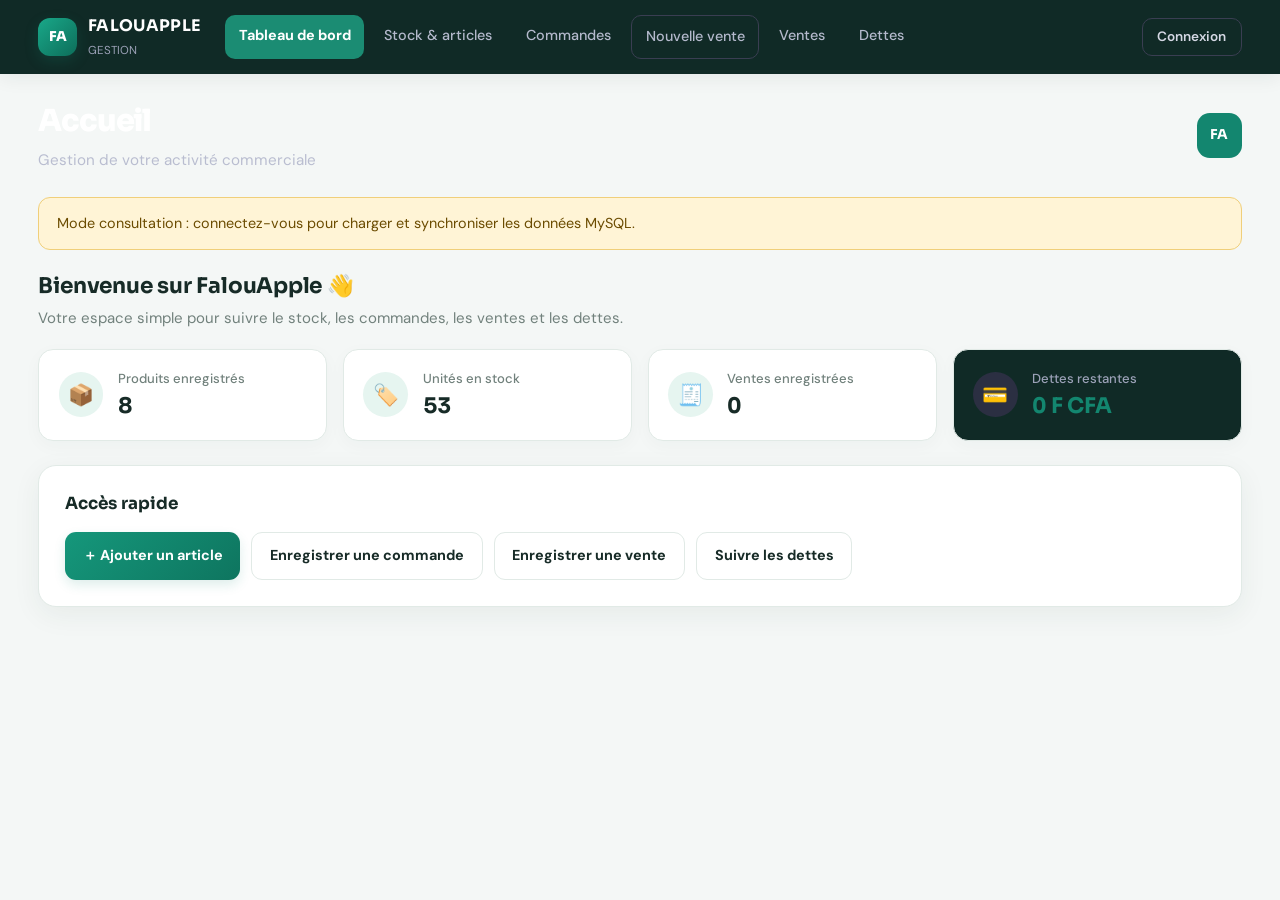
<file: index.html>
<!doctype html>
<html lang="fr">

<head>
  <meta charset="utf-8">
  <!-- Nécessaire pour que le site s'adapte aux téléphones et tablettes -->
  <meta name="viewport" content="width=device-width, initial-scale=1, viewport-fit=cover">
  <title>FALOUAPPLE - Accueil</title>

  <!-- Polices Google (si hors-ligne, le site utilise la police du système) -->
  <link rel="preconnect" href="https://fonts.googleapis.com">
  <link rel="preconnect" href="https://fonts.gstatic.com" crossorigin>
  <link href="https://fonts.googleapis.com/css2?family=DM+Sans:wght@400;500;700&family=Sora:wght@600;700;800&display=swap" rel="stylesheet">

  <!-- Feuille de style du site -->
  <link rel="stylesheet" href="css/style.css">
</head>

<body>
  <div class="app">

    <!-- ===== BARRE DE NAVIGATION (identique sur toutes les pages) ===== -->
    <header class="navbar">

      <!-- Logo -->
      <div class="logo">
        <div class="logo-icon">FA</div>
        <div>
          <h2>FALOUAPPLE</h2>
          <small>GESTION</small>
        </div>
      </div>

      <!-- Bouton hamburger (visible seulement sur téléphone) -->
      <button class="menu-toggle" id="menuToggle" type="button"
              aria-label="Ouvrir le menu" aria-expanded="false" aria-controls="menu">☰</button>

      <!-- Liens du menu -->
      <nav class="menu" id="menu">
        <a href="index.html">Tableau de bord</a>
        <a href="stock.html">Stock & articles</a>
        <a href="commandes.html">Commandes</a>
        <a href="achat.html">Nouvelle vente</a>
        <a href="ventes.html">Ventes</a>
        <a href="dettes.html">Dettes</a>
      </nav>

      <!-- Connexion / déconnexion de l'administrateur -->
      <button class="admin-btn" id="adminBtn" type="button">🔐 Admin</button>
    </header>

    <div class="main">

      <!-- ===== TITRE DE LA PAGE ===== -->
      <div class="topbar">
        <div>
          <h1 id="pageTitle">Accueil</h1>
          <p>Gestion de votre activité commerciale</p>
        </div>
        <div class="avatar">FA</div>
      </div>

      <!-- ===== CONTENU DE LA PAGE ===== -->
      <main class="page">
        <!-- Message de bienvenue + bouton réservé à l'administrateur -->
        <div class="section-title section-row">
          <div>
            <h2>Bienvenue sur FalouApple 👋</h2>
            <p>Votre espace simple pour suivre le stock, les commandes, les ventes et les dettes.</p>
          </div>
          <!-- Visible uniquement si l'administrateur est connecté -->
          <a class="btn btn-primary" href="stock.html#ajout" data-admin hidden>➕ Ajouter un article</a>
        </div>

        <!-- Chiffres clés (remplis par commun.js) -->
        <div class="stats" id="globalStats"></div>
        <section class="card quick-panel"><h3>Accès rapide</h3><div class="quick-links"><a class="btn btn-primary" href="stock.html#ajout">＋ Ajouter un article</a><a class="btn btn-neutral" href="commandes.html">Enregistrer une commande</a><a class="btn btn-neutral" href="achat.html">Enregistrer une vente</a><a class="btn btn-neutral" href="dettes.html">Suivre les dettes</a></div></section>

      </main>
    </div>
  </div>

  <!-- Zone des petits messages (remplie par notifier() dans donnees.js) -->
  <div id="notification" class="notice"></div>

  <!-- Scripts : l'ordre est important (donnees.js en premier) -->
  <script src="js/donnees.js"></script>
  <script src="js/admin.js"></script>
  <script src="js/commun.js"></script>
</body>

</html>
</file>
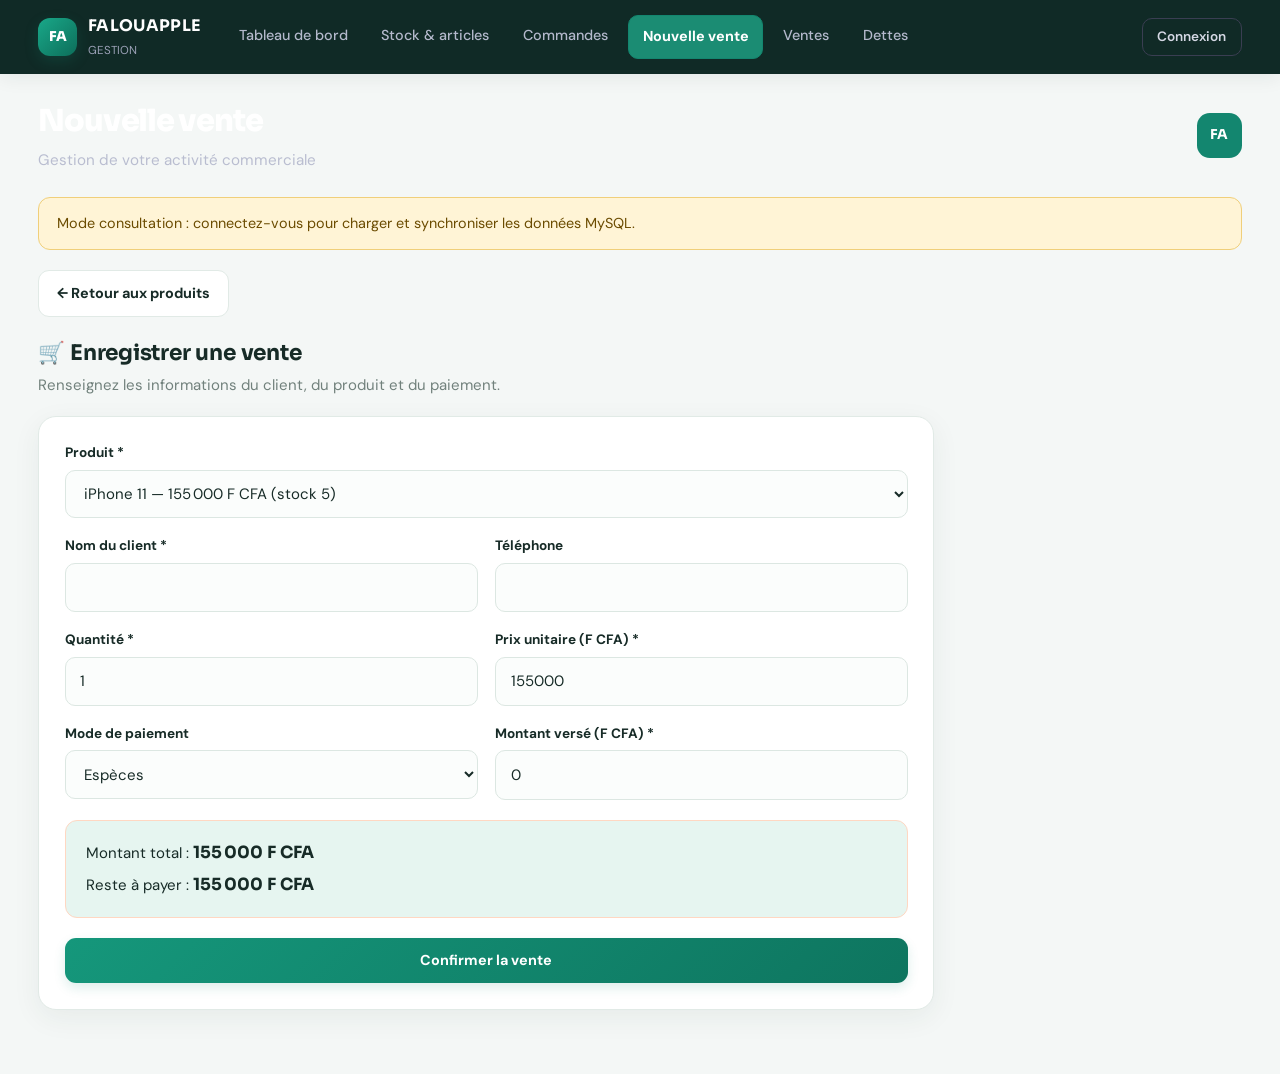
<file: achat.html>
<!doctype html>
<html lang="fr">

<head>
  <meta charset="utf-8">
  <!-- Nécessaire pour que le site s'adapte aux téléphones et tablettes -->
  <meta name="viewport" content="width=device-width, initial-scale=1, viewport-fit=cover">
  <title>FALOUAPPLE - Nouvelle vente</title>

  <!-- Polices Google (si hors-ligne, le site utilise la police du système) -->
  <link rel="preconnect" href="https://fonts.googleapis.com">
  <link rel="preconnect" href="https://fonts.gstatic.com" crossorigin>
  <link href="https://fonts.googleapis.com/css2?family=DM+Sans:wght@400;500;700&family=Sora:wght@600;700;800&display=swap" rel="stylesheet">

  <!-- Feuille de style du site -->
  <link rel="stylesheet" href="css/style.css">
</head>

<body>
  <div class="app">

    <!-- ===== BARRE DE NAVIGATION (identique sur toutes les pages) ===== -->
    <header class="navbar">

      <!-- Logo -->
      <div class="logo">
        <div class="logo-icon">FA</div>
        <div>
          <h2>FALOUAPPLE</h2>
          <small>GESTION</small>
        </div>
      </div>

      <!-- Bouton hamburger (visible seulement sur téléphone) -->
      <button class="menu-toggle" id="menuToggle" type="button"
              aria-label="Ouvrir le menu" aria-expanded="false" aria-controls="menu">☰</button>

      <!-- Liens du menu -->
      <nav class="menu" id="menu">
        <a href="index.html">Tableau de bord</a>
        <a href="stock.html">Stock & articles</a>
        <a href="commandes.html">Commandes</a>
        <a href="achat.html">Nouvelle vente</a>
        <a href="ventes.html">Ventes</a>
        <a href="dettes.html">Dettes</a>
      </nav>

      <!-- Connexion / déconnexion de l'administrateur -->
      <button class="admin-btn" id="adminBtn" type="button">🔐 Admin</button>
    </header>

    <div class="main">

      <!-- ===== TITRE DE LA PAGE ===== -->
      <div class="topbar">
        <div>
          <h1 id="pageTitle">Nouvelle vente</h1>
          <p>Gestion de votre activité commerciale</p>
        </div>
        <div class="avatar">FA</div>
      </div>

      <!-- ===== CONTENU DE LA PAGE ===== -->
      <main class="page">
        <a class="btn btn-neutral back" href="index.html">← Retour aux produits</a>

        <div class="section-title">
          <h2>🛒 Enregistrer une vente</h2>
          <p>Renseignez les informations du client, du produit et du paiement.</p>
        </div>

        <div class="form-card">
          <form id="purchaseForm">
            <div class="form-grid">
              <div class="field full">
                <label for="purchaseProduct">Produit *</label>
                <select id="purchaseProduct" required></select>
              </div>
              <div class="field">
                <label for="purchaseClient">Nom du client *</label>
                <input id="purchaseClient" required>
              </div>
              <div class="field">
                <label for="purchasePhone">Téléphone</label>
                <input id="purchasePhone" type="tel">
              </div>
              <div class="field">
                <label for="purchaseQty">Quantité *</label>
                <input id="purchaseQty" type="number" min="1" value="1" required>
              </div>
              <div class="field">
                <label for="purchasePrice">Prix unitaire (F CFA) *</label>
                <input id="purchasePrice" type="number" min="1" required>
              </div>
              <div class="field">
                <label for="purchaseMethod">Mode de paiement</label>
                <select id="purchaseMethod">
                  <option>Espèces</option>
                  <option>Wave</option>
                  <option>Orange Money</option>
                  <option>Virement</option>
                  <option>Paiement partiel / crédit</option>
                </select>
              </div>
              <div class="field">
                <label for="purchasePaid">Montant versé (F CFA) *</label>
                <input id="purchasePaid" type="number" min="0" value="0" required>
              </div>
            </div>

            <!-- Résumé calculé automatiquement par achat.js -->
            <div class="payment-info" id="onlinePaymentInfo">
              <strong>Paiement Wave / Orange Money</strong>
              <p>Envoyez le montant au numéro <strong>780 128 084</strong> via Wave ou Orange Money, puis vérifiez la réception avant de confirmer la vente.</p>
              <div class="payment-actions"><button type="button" class="btn btn-neutral btn-small" id="copyPaymentNumber">Copier le numéro</button><span class="help">Le paiement n'est pas automatisé : la confirmation doit être vérifiée dans votre compte marchand.</span></div>
            </div>

            <div class="summary">
              Montant total : <strong id="purchaseTotal">0 F CFA</strong><br>
              Reste à payer : <strong id="purchaseDue">0 F CFA</strong>
            </div>

            <div class="actions" style="margin-top:1.25rem">
              <button class="btn btn-primary">Confirmer la vente</button>
            </div>
          </form>
        </div>
      </main>
    </div>
  </div>

  <!-- Zone des petits messages (remplie par notifier() dans donnees.js) -->
  <div id="notification" class="notice"></div>

  <!-- Scripts : l'ordre est important (donnees.js en premier) -->
  <script src="js/donnees.js"></script>
  <script src="js/admin.js"></script>
  <script src="js/commun.js"></script>
  <script src="js/achat.js"></script>
  <script src="js/paiement.js"></script>
</body>

</html>
</file>
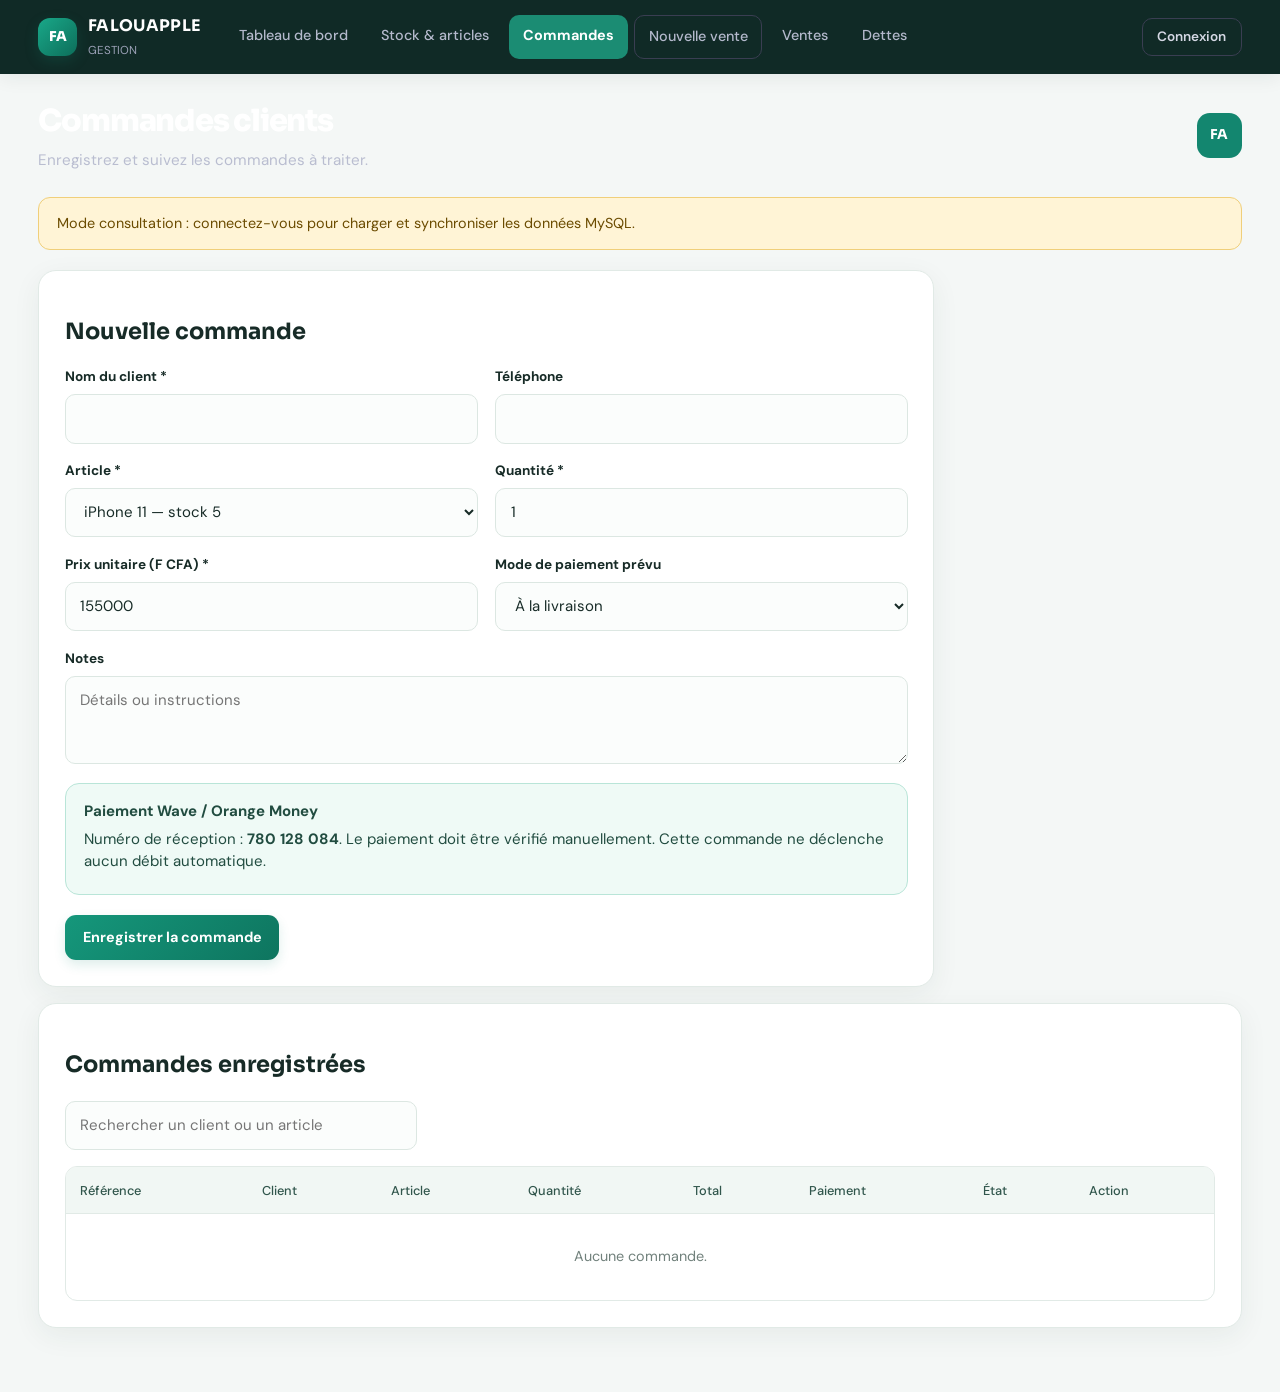
<file: commandes.html>
<!doctype html><html lang="fr"><head><meta charset="utf-8"><meta name="viewport" content="width=device-width,initial-scale=1"><title>FalouApple — Commandes</title><link rel="stylesheet" href="css/style.css"><link rel="preconnect" href="https://fonts.googleapis.com"><link href="https://fonts.googleapis.com/css2?family=DM+Sans:wght@400;500;700&family=Sora:wght@600;700;800&display=swap" rel="stylesheet"></head><body><div class="app"><header class="navbar"><div class="logo"><div class="logo-icon">FA</div><div><h2>FALOUAPPLE</h2><small>GESTION</small></div></div><button class="menu-toggle" id="menuToggle" type="button">☰</button><nav class="menu" id="menu"><a href="index.html">Tableau de bord</a><a href="stock.html">Stock & articles</a><a href="commandes.html">Commandes</a><a href="achat.html">Nouvelle vente</a><a href="ventes.html">Ventes</a><a href="dettes.html">Dettes</a></nav><button class="admin-btn" id="adminBtn" type="button">🔐 Admin</button></header><div class="main"><div class="topbar"><div><h1>Commandes clients</h1><p>Enregistrez et suivez les commandes à traiter.</p></div><div class="avatar">FA</div></div><main class="page"><div class="form-card"><h2>Nouvelle commande</h2><form id="orderForm"><div class="form-grid"><div class="field"><label for="orderClient">Nom du client *</label><input id="orderClient" required></div><div class="field"><label for="orderPhone">Téléphone</label><input id="orderPhone" type="tel"></div><div class="field"><label for="orderProduct">Article *</label><select id="orderProduct" required></select></div><div class="field"><label for="orderQty">Quantité *</label><input id="orderQty" type="number" min="1" value="1" required></div><div class="field"><label for="orderPrice">Prix unitaire (F CFA) *</label><input id="orderPrice" type="number" min="1" required></div><div class="field"><label for="orderPayment">Mode de paiement prévu</label><select id="orderPayment"><option>À la livraison</option><option>Espèces</option><option>Wave</option><option>Orange Money</option></select></div><div class="field full"><label for="orderNote">Notes</label><textarea id="orderNote" rows="2" placeholder="Détails ou instructions"></textarea></div></div><div class="payment-info"><strong>Paiement Wave / Orange Money</strong><p>Numéro de réception : <b>780 128 084</b>. Le paiement doit être vérifié manuellement. Cette commande ne déclenche aucun débit automatique.</p></div><button class="btn btn-primary" type="submit">Enregistrer la commande</button></form></div><div class="card"><h2>Commandes enregistrées</h2><input class="search" id="orderSearch" placeholder="Rechercher un client ou un article"><div class="table-wrap"><table><thead><tr><th>Référence</th><th>Client</th><th>Article</th><th>Quantité</th><th>Total</th><th>Paiement</th><th>État</th><th>Action</th></tr></thead><tbody id="ordersTable"></tbody></table></div></div></main></div></div><div id="notification" class="notice"></div><script src="js/donnees.js"></script><script src="js/admin.js"></script><script src="js/commun.js"></script><script src="js/commandes.js"></script></body></html>
</file>
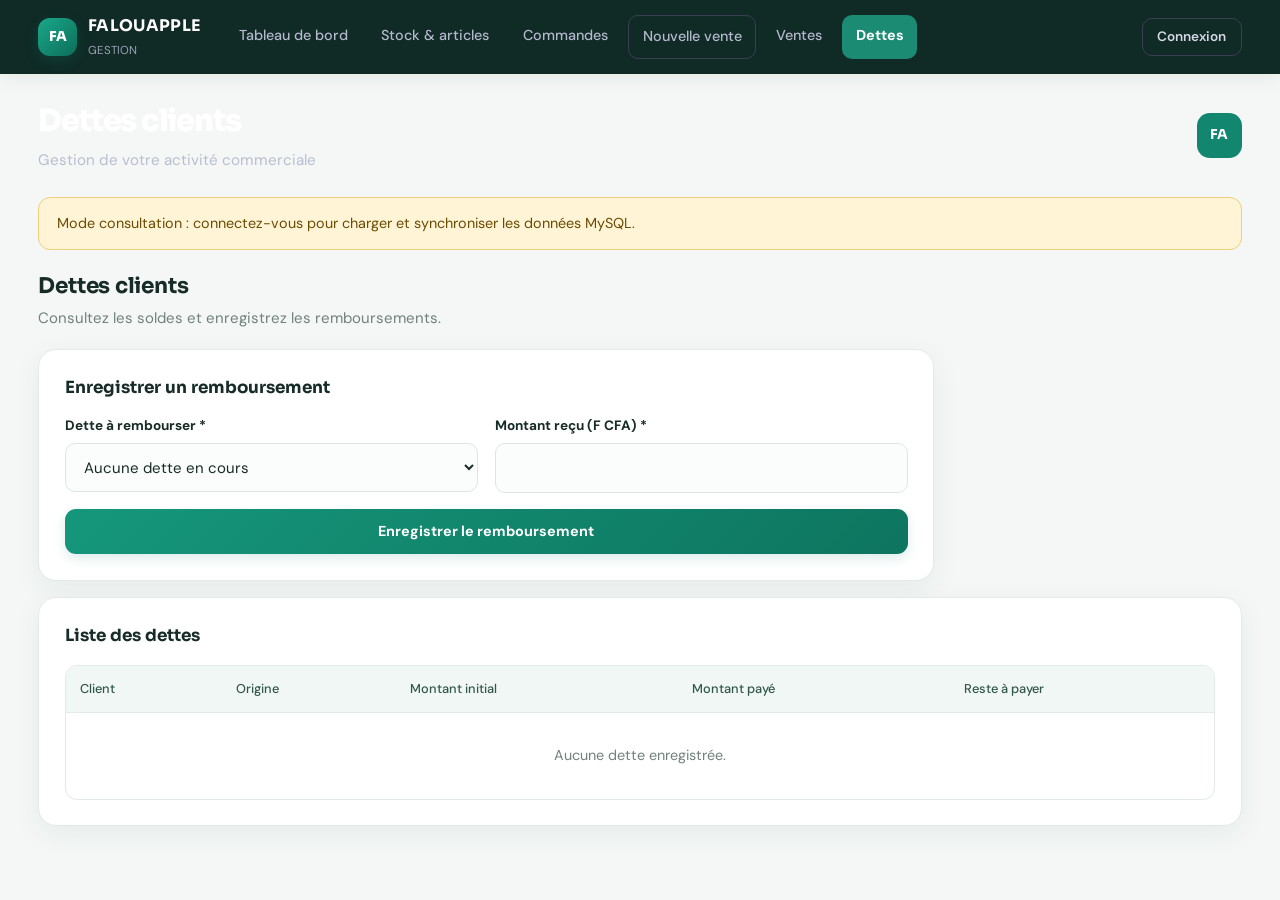
<file: dettes.html>
<!doctype html>
<html lang="fr">

<head>
  <meta charset="utf-8">
  <!-- Nécessaire pour que le site s'adapte aux téléphones et tablettes -->
  <meta name="viewport" content="width=device-width, initial-scale=1, viewport-fit=cover">
  <title>FALOUAPPLE - Dettes clients</title>

  <!-- Polices Google (si hors-ligne, le site utilise la police du système) -->
  <link rel="preconnect" href="https://fonts.googleapis.com">
  <link rel="preconnect" href="https://fonts.gstatic.com" crossorigin>
  <link href="https://fonts.googleapis.com/css2?family=DM+Sans:wght@400;500;700&family=Sora:wght@600;700;800&display=swap" rel="stylesheet">

  <!-- Feuille de style du site -->
  <link rel="stylesheet" href="css/style.css">
</head>

<body>
  <div class="app">

    <!-- ===== BARRE DE NAVIGATION (identique sur toutes les pages) ===== -->
    <header class="navbar">

      <!-- Logo -->
      <div class="logo">
        <div class="logo-icon">FA</div>
        <div>
          <h2>FALOUAPPLE</h2>
          <small>GESTION</small>
        </div>
      </div>

      <!-- Bouton hamburger (visible seulement sur téléphone) -->
      <button class="menu-toggle" id="menuToggle" type="button"
              aria-label="Ouvrir le menu" aria-expanded="false" aria-controls="menu">☰</button>

      <!-- Liens du menu -->
      <nav class="menu" id="menu">
        <a href="index.html">Tableau de bord</a>
        <a href="stock.html">Stock & articles</a>
        <a href="commandes.html">Commandes</a>
        <a href="achat.html">Nouvelle vente</a>
        <a href="ventes.html">Ventes</a>
        <a href="dettes.html">Dettes</a>
      </nav>

      <!-- Connexion / déconnexion de l'administrateur -->
      <button class="admin-btn" id="adminBtn" type="button">🔐 Admin</button>
    </header>

    <div class="main">

      <!-- ===== TITRE DE LA PAGE ===== -->
      <div class="topbar">
        <div>
          <h1 id="pageTitle">Dettes clients</h1>
          <p>Gestion de votre activité commerciale</p>
        </div>
        <div class="avatar">FA</div>
      </div>

      <!-- ===== CONTENU DE LA PAGE ===== -->
      <main class="page">
        <div class="section-title">
          <h2>Dettes clients</h2>
          <p>Consultez les soldes et enregistrez les remboursements.</p>
        </div>

        <!-- Formulaire de remboursement -->
        <div class="form-card">
          <h3>Enregistrer un remboursement</h3>
          <form id="repaymentForm">
            <div class="form-grid">
              <div class="field">
                <label for="debtSelect">Dette à rembourser *</label>
                <select id="debtSelect" required></select>
              </div>
              <div class="field">
                <label for="repaymentAmount">Montant reçu (F CFA) *</label>
                <input id="repaymentAmount" type="number" min="1" required>
              </div>
            </div>
            <div class="actions" style="margin-top:1rem">
              <button class="btn btn-primary">Enregistrer le remboursement</button>
            </div>
          </form>
        </div>

        <!-- Liste des dettes -->
        <div class="card">
          <h3>Liste des dettes</h3>
          <div class="table-wrap">
            <table>
              <thead>
                <tr>
                  <th>Client</th>
                  <th>Origine</th>
                  <th>Montant initial</th>
                  <th>Montant payé</th>
                  <th>Reste à payer</th>
                </tr>
              </thead>
              <!-- Lignes remplies par dettes.js -->
              <tbody id="debtsTable"></tbody>
            </table>
          </div>
        </div>
      </main>
    </div>
  </div>

  <!-- Zone des petits messages (remplie par notifier() dans donnees.js) -->
  <div id="notification" class="notice"></div>

  <!-- Scripts : l'ordre est important (donnees.js en premier) -->
  <script src="js/donnees.js"></script>
  <script src="js/admin.js"></script>
  <script src="js/commun.js"></script>
  <script src="js/dettes.js"></script>
</body>

</html>
</file>
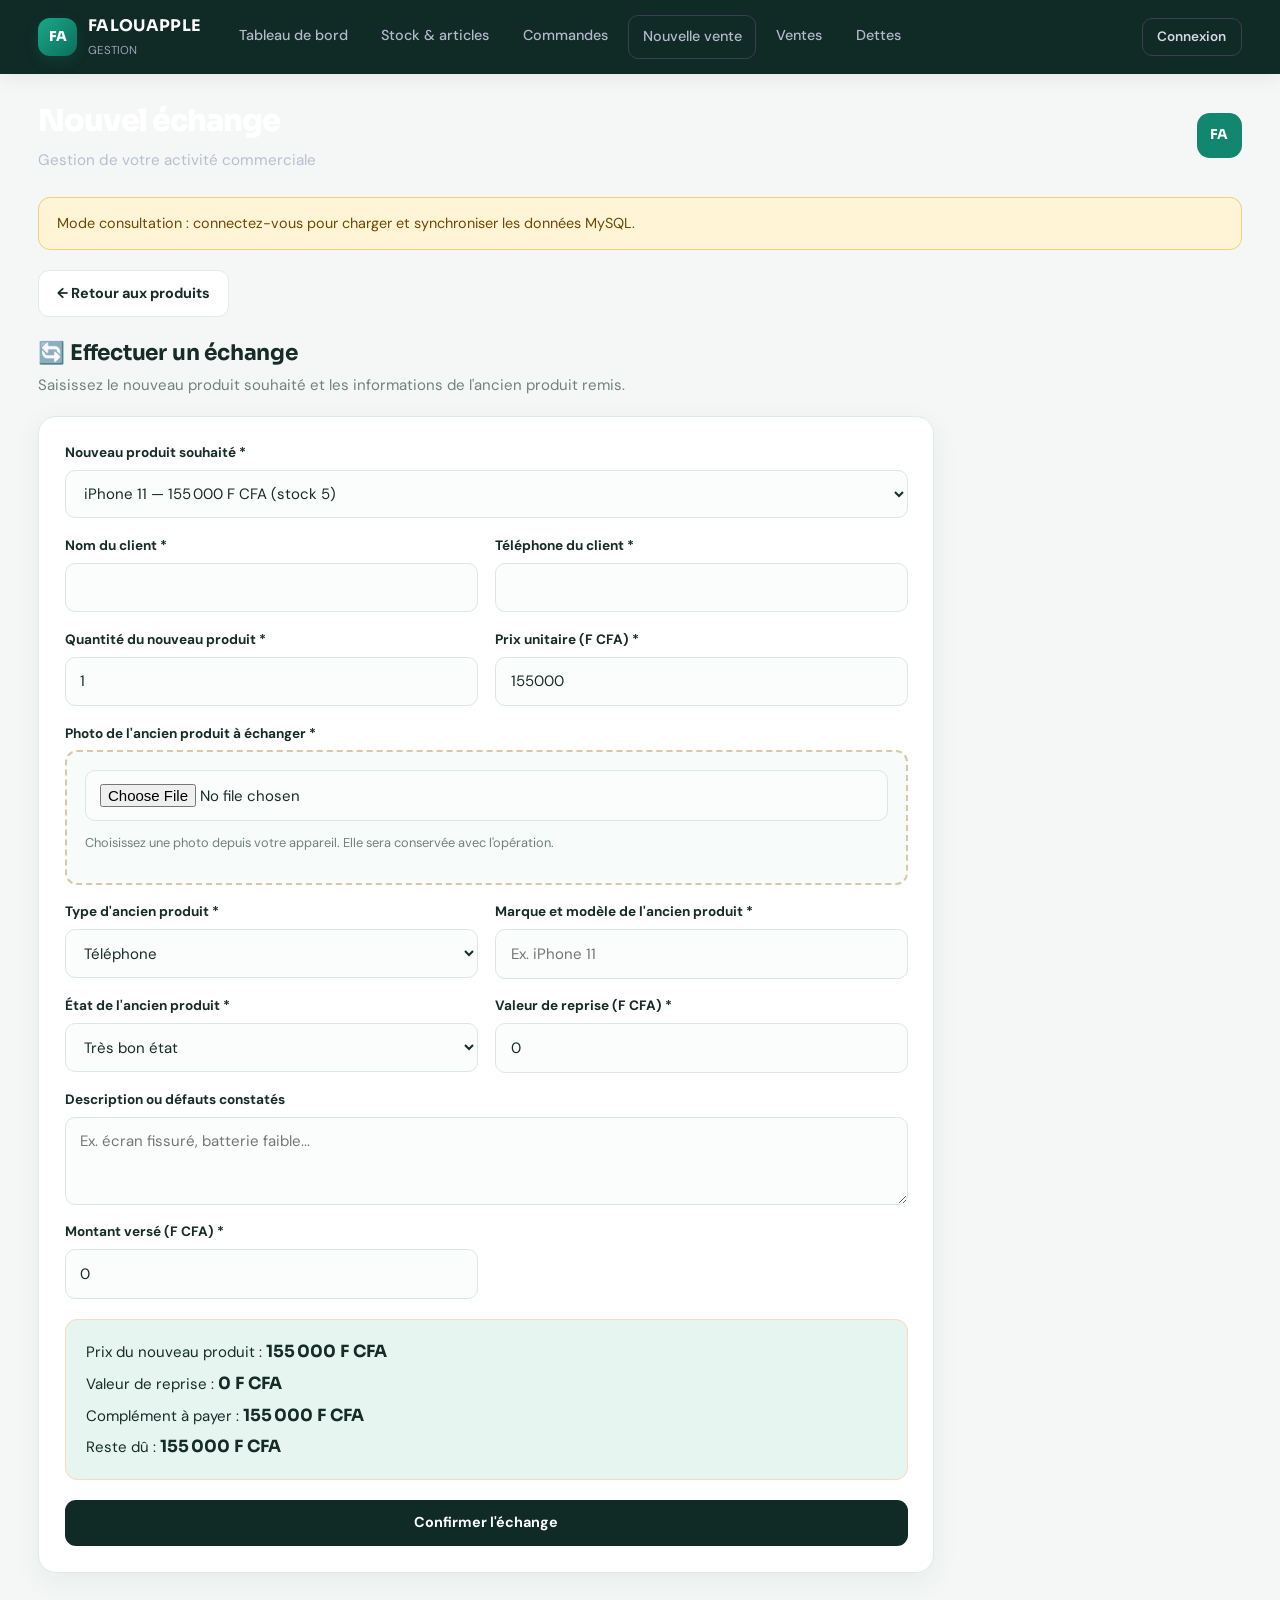
<file: echange.html>
<!doctype html>
<html lang="fr">

<head>
  <meta charset="utf-8">
  <!-- Nécessaire pour que le site s'adapte aux téléphones et tablettes -->
  <meta name="viewport" content="width=device-width, initial-scale=1, viewport-fit=cover">
  <title>FALOUAPPLE - Nouvel échange</title>

  <!-- Polices Google (si hors-ligne, le site utilise la police du système) -->
  <link rel="preconnect" href="https://fonts.googleapis.com">
  <link rel="preconnect" href="https://fonts.gstatic.com" crossorigin>
  <link href="https://fonts.googleapis.com/css2?family=DM+Sans:wght@400;500;700&family=Sora:wght@600;700;800&display=swap" rel="stylesheet">

  <!-- Feuille de style du site -->
  <link rel="stylesheet" href="css/style.css">
</head>

<body>
  <div class="app">

    <!-- ===== BARRE DE NAVIGATION (identique sur toutes les pages) ===== -->
    <header class="navbar">

      <!-- Logo -->
      <div class="logo">
        <div class="logo-icon">FA</div>
        <div>
          <h2>FALOUAPPLE</h2>
          <small>GESTION</small>
        </div>
      </div>

      <!-- Bouton hamburger (visible seulement sur téléphone) -->
      <button class="menu-toggle" id="menuToggle" type="button"
              aria-label="Ouvrir le menu" aria-expanded="false" aria-controls="menu">☰</button>

      <!-- Liens du menu -->
      <nav class="menu" id="menu">
        <a href="index.html">Tableau de bord</a>
        <a href="stock.html">Stock & articles</a>
        <a href="commandes.html">Commandes</a>
        <a href="achat.html">Nouvelle vente</a>
        <a href="ventes.html">Ventes</a>
        <a href="dettes.html">Dettes</a>
      </nav>

      <!-- Connexion / déconnexion de l'administrateur -->
      <button class="admin-btn" id="adminBtn" type="button">🔐 Admin</button>
    </header>

    <div class="main">

      <!-- ===== TITRE DE LA PAGE ===== -->
      <div class="topbar">
        <div>
          <h1 id="pageTitle">Nouvel échange</h1>
          <p>Gestion de votre activité commerciale</p>
        </div>
        <div class="avatar">FA</div>
      </div>

      <!-- ===== CONTENU DE LA PAGE ===== -->
      <main class="page">
        <a class="btn btn-neutral back" href="index.html">← Retour aux produits</a>

        <div class="section-title">
          <h2>🔄 Effectuer un échange</h2>
          <p>Saisissez le nouveau produit souhaité et les informations de l'ancien produit remis.</p>
        </div>

        <div class="form-card">
          <form id="exchangeForm">
            <div class="form-grid">

              <!-- Nouveau produit et client -->
              <div class="field full">
                <label for="exchangeProduct">Nouveau produit souhaité *</label>
                <select id="exchangeProduct" required></select>
              </div>
              <div class="field">
                <label for="exchangeClient">Nom du client *</label>
                <input id="exchangeClient" required>
              </div>
              <div class="field">
                <label for="exchangePhone">Téléphone du client *</label>
                <input id="exchangePhone" type="tel" required>
              </div>
              <div class="field">
                <label for="exchangeQty">Quantité du nouveau produit *</label>
                <input id="exchangeQty" type="number" min="1" value="1" required>
              </div>
              <div class="field">
                <label for="exchangePrice">Prix unitaire (F CFA) *</label>
                <input id="exchangePrice" type="number" min="1" required>
              </div>

              <!-- Photo de l'ancien produit (obligatoire) -->
              <div class="field full">
                <label for="exchangePhoto">Photo de l'ancien produit à échanger *</label>
                <div class="photo-zone">
                  <input id="exchangePhoto" type="file" accept="image/*" required>
                  <p class="help">Choisissez une photo depuis votre appareil. Elle sera conservée avec l'opération.</p>
                  <img id="photoPreview" class="photo-preview" alt="Aperçu de l'ancien produit">
                </div>
              </div>

              <!-- Informations sur l'ancien produit -->
              <div class="field">
                <label for="oldCategory">Type d'ancien produit *</label>
                <select id="oldCategory">
                  <option>Téléphone</option>
                  <option>Vélo</option>
                  <option>Scooter</option>
                  <option>Accessoire</option>
                  <option>Autre</option>
                </select>
              </div>
              <div class="field">
                <label for="oldName">Marque et modèle de l'ancien produit *</label>
                <input id="oldName" required placeholder="Ex. iPhone 11">
              </div>
              <div class="field">
                <label for="oldCondition">État de l'ancien produit *</label>
                <select id="oldCondition">
                  <option>Très bon état</option>
                  <option>Bon état</option>
                  <option>État moyen</option>
                  <option>Abîmé</option>
                  <option>En panne</option>
                </select>
              </div>
              <div class="field">
                <label for="tradeValue">Valeur de reprise (F CFA) *</label>
                <input id="tradeValue" type="number" min="0" value="0" required>
              </div>
              <div class="field full">
                <label for="oldDescription">Description ou défauts constatés</label>
                <textarea id="oldDescription" placeholder="Ex. écran fissuré, batterie faible..."></textarea>
              </div>
              <div class="field">
                <label for="exchangePaid">Montant versé (F CFA) *</label>
                <input id="exchangePaid" type="number" min="0" value="0" required>
              </div>
            </div>

            <!-- Résumé calculé automatiquement par echange.js -->
            <div class="summary">
              Prix du nouveau produit : <strong id="exchangeTotal">0 F CFA</strong><br>
              Valeur de reprise : <strong id="exchangeTrade">0 F CFA</strong><br>
              Complément à payer : <strong id="exchangeDifference">0 F CFA</strong><br>
              Reste dû : <strong id="exchangeDue">0 F CFA</strong>
            </div>

            <div class="actions" style="margin-top:1.25rem">
              <button class="btn btn-secondary">Confirmer l'échange</button>
            </div>
          </form>
        </div>
      </main>
    </div>
  </div>

  <!-- Zone des petits messages (remplie par notifier() dans donnees.js) -->
  <div id="notification" class="notice"></div>

  <!-- Scripts : l'ordre est important (donnees.js en premier) -->
  <script src="js/donnees.js"></script>
  <script src="js/admin.js"></script>
  <script src="js/commun.js"></script>
  <script src="js/echange.js"></script>
</body>

</html>
</file>
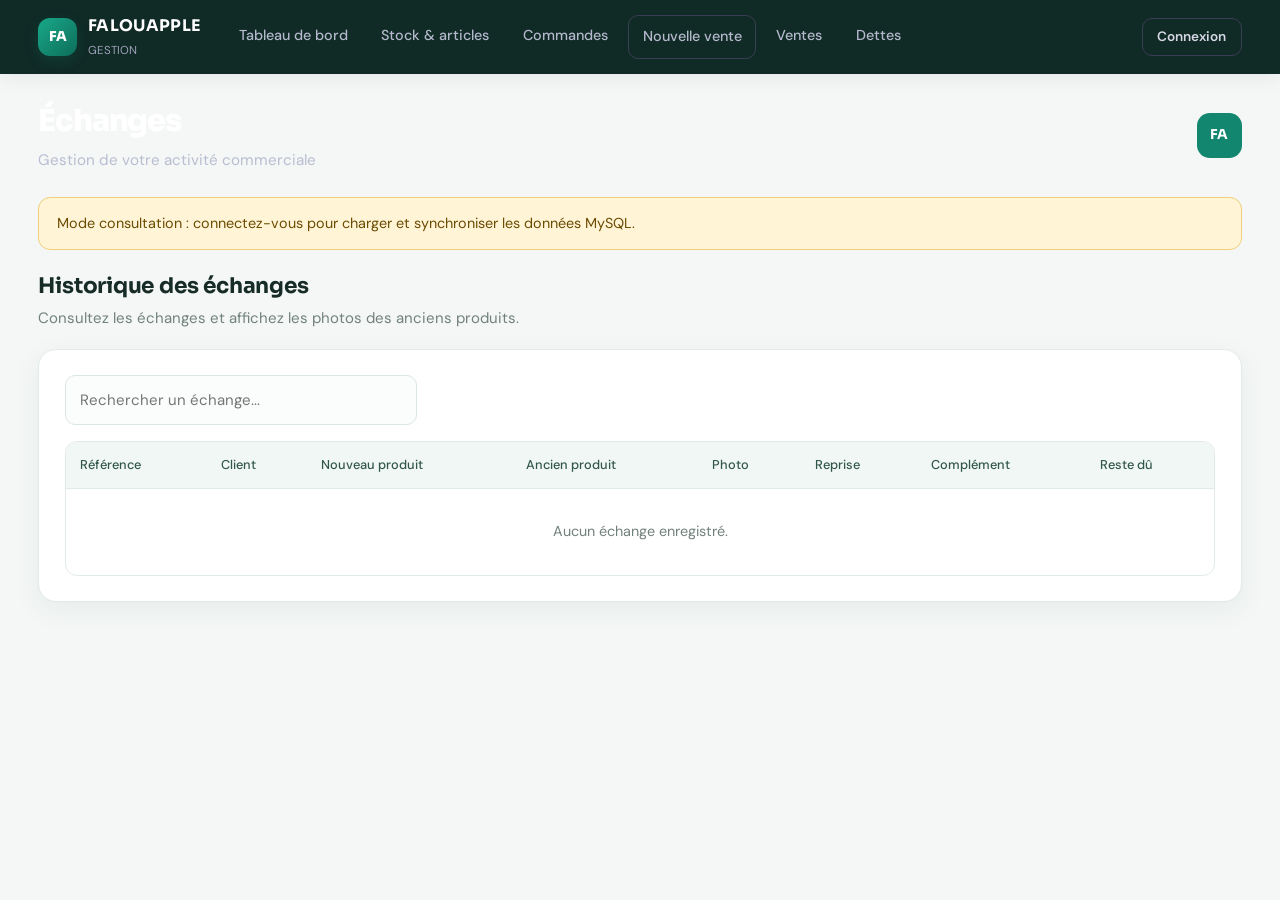
<file: echanges.html>
<!doctype html>
<html lang="fr">

<head>
  <meta charset="utf-8">
  <!-- Nécessaire pour que le site s'adapte aux téléphones et tablettes -->
  <meta name="viewport" content="width=device-width, initial-scale=1, viewport-fit=cover">
  <title>FALOUAPPLE - Échanges</title>

  <!-- Polices Google (si hors-ligne, le site utilise la police du système) -->
  <link rel="preconnect" href="https://fonts.googleapis.com">
  <link rel="preconnect" href="https://fonts.gstatic.com" crossorigin>
  <link href="https://fonts.googleapis.com/css2?family=DM+Sans:wght@400;500;700&family=Sora:wght@600;700;800&display=swap" rel="stylesheet">

  <!-- Feuille de style du site -->
  <link rel="stylesheet" href="css/style.css">
</head>

<body>
  <div class="app">

    <!-- ===== BARRE DE NAVIGATION (identique sur toutes les pages) ===== -->
    <header class="navbar">

      <!-- Logo -->
      <div class="logo">
        <div class="logo-icon">FA</div>
        <div>
          <h2>FALOUAPPLE</h2>
          <small>GESTION</small>
        </div>
      </div>

      <!-- Bouton hamburger (visible seulement sur téléphone) -->
      <button class="menu-toggle" id="menuToggle" type="button"
              aria-label="Ouvrir le menu" aria-expanded="false" aria-controls="menu">☰</button>

      <!-- Liens du menu -->
      <nav class="menu" id="menu">
        <a href="index.html">Tableau de bord</a>
        <a href="stock.html">Stock & articles</a>
        <a href="commandes.html">Commandes</a>
        <a href="achat.html">Nouvelle vente</a>
        <a href="ventes.html">Ventes</a>
        <a href="dettes.html">Dettes</a>
      </nav>

      <!-- Connexion / déconnexion de l'administrateur -->
      <button class="admin-btn" id="adminBtn" type="button">🔐 Admin</button>
    </header>

    <div class="main">

      <!-- ===== TITRE DE LA PAGE ===== -->
      <div class="topbar">
        <div>
          <h1 id="pageTitle">Échanges</h1>
          <p>Gestion de votre activité commerciale</p>
        </div>
        <div class="avatar">FA</div>
      </div>

      <!-- ===== CONTENU DE LA PAGE ===== -->
      <main class="page">
        <div class="section-title">
          <h2>Historique des échanges</h2>
          <p>Consultez les échanges et affichez les photos des anciens produits.</p>
        </div>

        <div class="card">
          <input class="search" id="exchangesSearch" placeholder="Rechercher un échange...">
          <div class="table-wrap">
            <table>
              <thead>
                <tr>
                  <th>Référence</th>
                  <th>Client</th>
                  <th>Nouveau produit</th>
                  <th>Ancien produit</th>
                  <th>Photo</th>
                  <th>Reprise</th>
                  <th>Complément</th>
                  <th>Reste dû</th>
                </tr>
              </thead>
              <!-- Lignes remplies par echanges.js -->
              <tbody id="exchangesTable"></tbody>
            </table>
          </div>
        </div>
      </main>
    </div>
  </div>

  <!-- Zone des petits messages (remplie par notifier() dans donnees.js) -->
  <div id="notification" class="notice"></div>

  <!-- Scripts : l'ordre est important (donnees.js en premier) -->
  <script src="js/donnees.js"></script>
  <script src="js/admin.js"></script>
  <script src="js/commun.js"></script>
  <script src="js/echanges.js"></script>
</body>

</html>
</file>
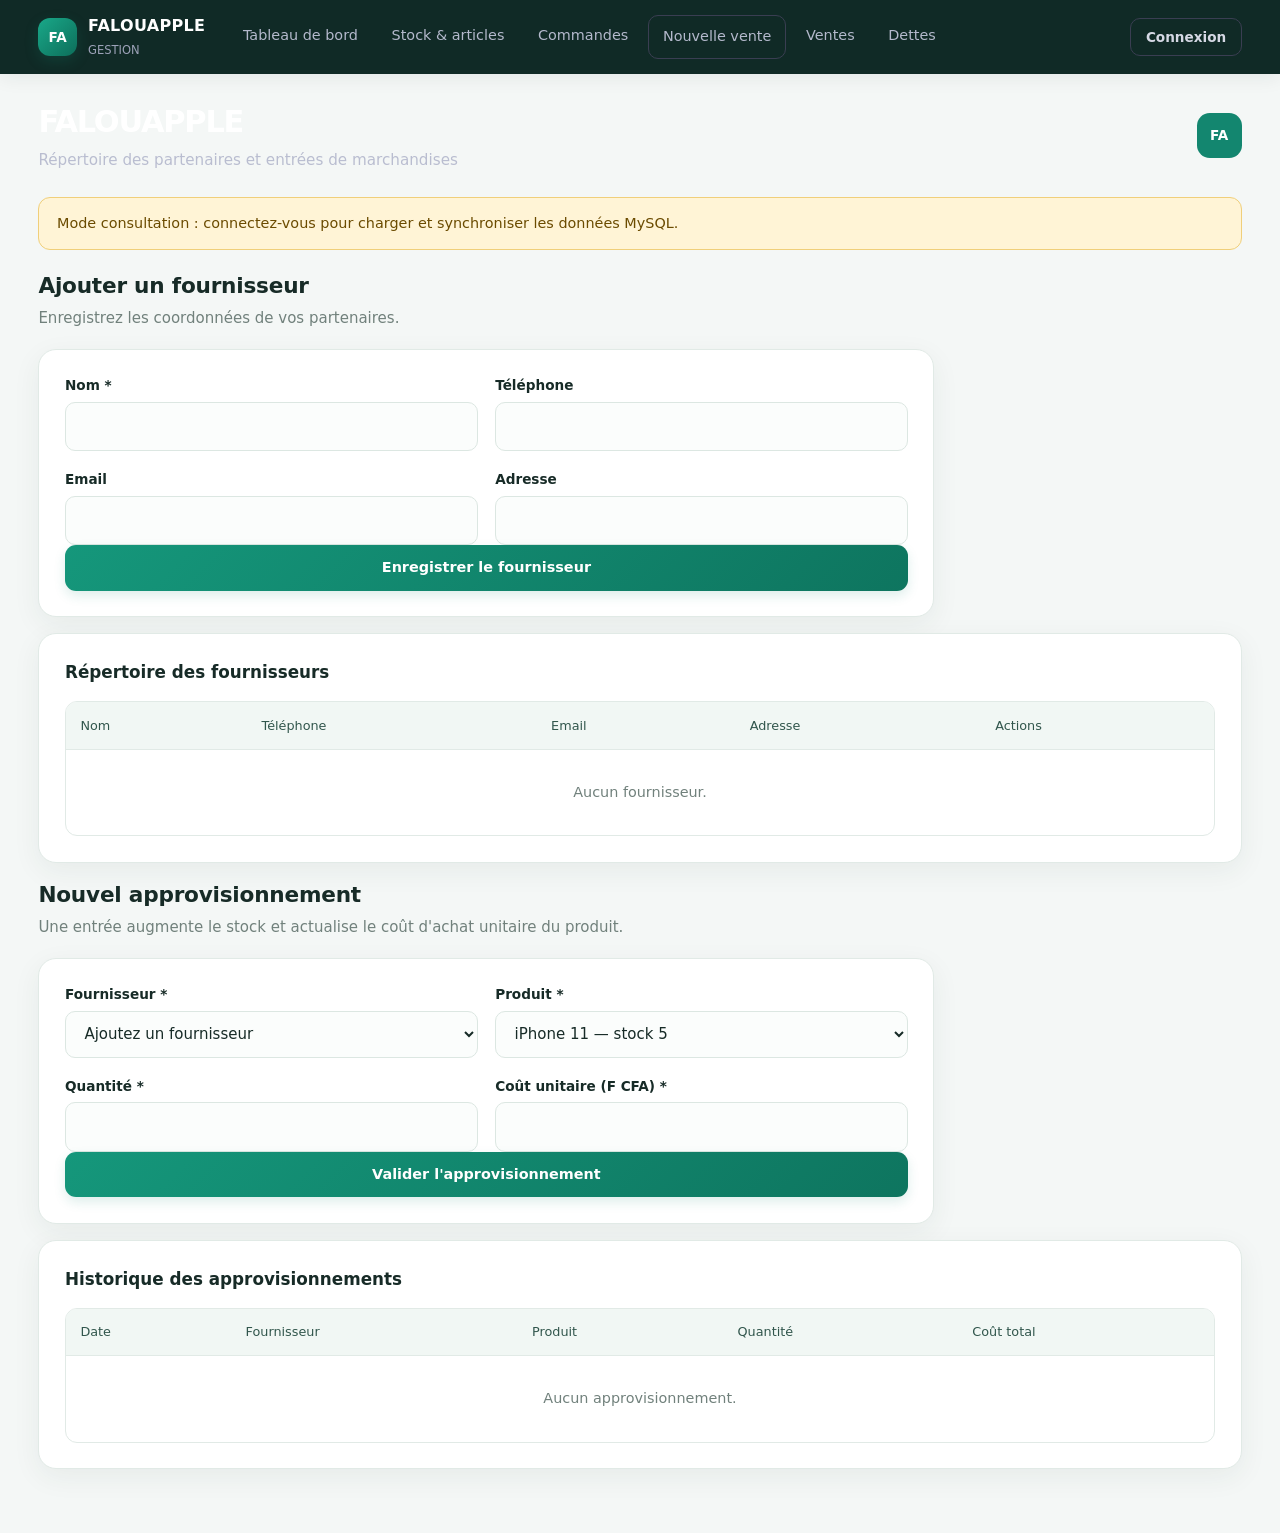
<file: fournisseurs.html>
<!doctype html><html lang="fr"><head><meta charset="utf-8"><meta name="viewport" content="width=device-width,initial-scale=1"><title>FALOUAPPLE - Fournisseurs</title><link rel="stylesheet" href="css/style.css"></head><body><div class="app"><header class="navbar"><div class="logo"><div class="logo-icon">FA</div><div><h2>FALOUAPPLE</h2><small>GESTION</small></div></div><button class="menu-toggle" id="menuToggle" aria-label="Menu">☰</button><nav class="menu" id="menu">
        <a href="index.html">Tableau de bord</a>
        <a href="stock.html">Stock & articles</a>
        <a href="commandes.html">Commandes</a>
        <a href="achat.html">Nouvelle vente</a>
        <a href="ventes.html">Ventes</a>
        <a href="dettes.html">Dettes</a>
      </nav><button class="admin-btn" id="adminBtn">🔐 Admin</button></header><div class="main"><div class="topbar"><div><h1 id="pageTitle">Fournisseurs & approvisionnements</h1><p>Répertoire des partenaires et entrées de marchandises</p></div><div class="avatar">FA</div></div><main class="page"><div class="section-title"><h2>Ajouter un fournisseur</h2><p>Enregistrez les coordonnées de vos partenaires.</p></div><div class="form-card"><form id="supplierForm"><div class="form-grid"><div class="field"><label>Nom *</label><input id="supName" required></div><div class="field"><label>Téléphone</label><input id="supPhone" type="tel"></div><div class="field"><label>Email</label><input id="supEmail" type="email"></div><div class="field"><label>Adresse</label><input id="supAddress"></div></div><div class="actions"><button class="btn btn-primary">Enregistrer le fournisseur</button></div></form></div><div class="card"><h3>Répertoire des fournisseurs</h3><div class="table-wrap"><table><thead><tr><th>Nom</th><th>Téléphone</th><th>Email</th><th>Adresse</th><th>Actions</th></tr></thead><tbody id="suppliersTable"></tbody></table></div></div><div class="section-title"><h2>Nouvel approvisionnement</h2><p>Une entrée augmente le stock et actualise le coût d'achat unitaire du produit.</p></div><div class="form-card"><form id="supplyForm"><div class="form-grid"><div class="field"><label>Fournisseur *</label><select id="supplySupplier" required></select></div><div class="field"><label>Produit *</label><select id="supplyProduct" required></select></div><div class="field"><label>Quantité *</label><input id="supplyQty" type="number" min="1" step="1" required></div><div class="field"><label>Coût unitaire (F CFA) *</label><input id="supplyCost" type="number" min="1" required></div></div><div class="actions"><button class="btn btn-primary">Valider l'approvisionnement</button></div></form></div><div class="card"><h3>Historique des approvisionnements</h3><div class="table-wrap"><table><thead><tr><th>Date</th><th>Fournisseur</th><th>Produit</th><th>Quantité</th><th>Coût total</th></tr></thead><tbody id="suppliesTable"></tbody></table></div></div></main></div></div><div id="notification" class="notice"></div><script src="js/donnees.js"></script><script src="js/admin.js"></script><script src="js/commun.js"></script><script src="js/fournisseurs.js"></script></body></html>
</file>
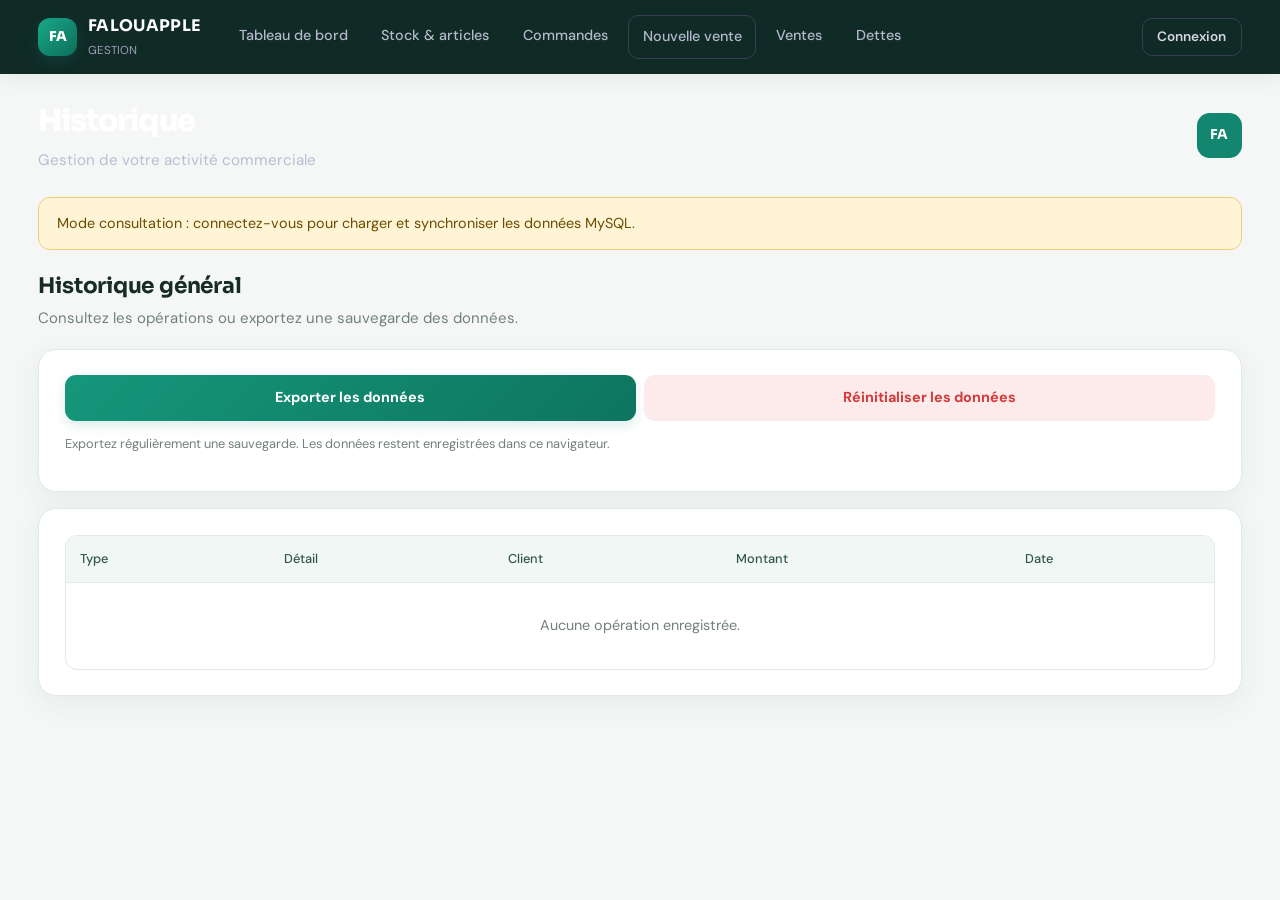
<file: historique.html>
<!doctype html>
<html lang="fr">

<head>
  <meta charset="utf-8">
  <!-- Nécessaire pour que le site s'adapte aux téléphones et tablettes -->
  <meta name="viewport" content="width=device-width, initial-scale=1, viewport-fit=cover">
  <title>FALOUAPPLE - Historique</title>

  <!-- Polices Google (si hors-ligne, le site utilise la police du système) -->
  <link rel="preconnect" href="https://fonts.googleapis.com">
  <link rel="preconnect" href="https://fonts.gstatic.com" crossorigin>
  <link href="https://fonts.googleapis.com/css2?family=DM+Sans:wght@400;500;700&family=Sora:wght@600;700;800&display=swap" rel="stylesheet">

  <!-- Feuille de style du site -->
  <link rel="stylesheet" href="css/style.css">
</head>

<body>
  <div class="app">

    <!-- ===== BARRE DE NAVIGATION (identique sur toutes les pages) ===== -->
    <header class="navbar">

      <!-- Logo -->
      <div class="logo">
        <div class="logo-icon">FA</div>
        <div>
          <h2>FALOUAPPLE</h2>
          <small>GESTION</small>
        </div>
      </div>

      <!-- Bouton hamburger (visible seulement sur téléphone) -->
      <button class="menu-toggle" id="menuToggle" type="button"
              aria-label="Ouvrir le menu" aria-expanded="false" aria-controls="menu">☰</button>

      <!-- Liens du menu -->
      <nav class="menu" id="menu">
        <a href="index.html">Tableau de bord</a>
        <a href="stock.html">Stock & articles</a>
        <a href="commandes.html">Commandes</a>
        <a href="achat.html">Nouvelle vente</a>
        <a href="ventes.html">Ventes</a>
        <a href="dettes.html">Dettes</a>
      </nav>

      <!-- Connexion / déconnexion de l'administrateur -->
      <button class="admin-btn" id="adminBtn" type="button">🔐 Admin</button>
    </header>

    <div class="main">

      <!-- ===== TITRE DE LA PAGE ===== -->
      <div class="topbar">
        <div>
          <h1 id="pageTitle">Historique</h1>
          <p>Gestion de votre activité commerciale</p>
        </div>
        <div class="avatar">FA</div>
      </div>

      <!-- ===== CONTENU DE LA PAGE ===== -->
      <main class="page">
        <div class="section-title">
          <h2>Historique général</h2>
          <p>Consultez les opérations ou exportez une sauvegarde des données.</p>
        </div>

        <!-- Sauvegarde et réinitialisation (fonctions dans commun.js) -->
        <div class="card">
          <div class="actions">
            <button class="btn btn-primary" onclick="exporterDonnees()">Exporter les données</button>
            <button class="btn btn-danger" onclick="reinitialiserDonnees()">Réinitialiser les données</button>
          </div>
          <p class="help">Exportez régulièrement une sauvegarde. Les données restent enregistrées dans ce navigateur.</p>
        </div>

        <!-- Journal des opérations (rempli par historique.js) -->
        <div class="card">
          <div class="table-wrap">
            <table>
              <thead>
                <tr>
                  <th>Type</th>
                  <th>Détail</th>
                  <th>Client</th>
                  <th>Montant</th>
                  <th>Date</th>
                </tr>
              </thead>
              <tbody id="historyTable"></tbody>
            </table>
          </div>
        </div>
      </main>
    </div>
  </div>

  <!-- Zone des petits messages (remplie par notifier() dans donnees.js) -->
  <div id="notification" class="notice"></div>

  <!-- Scripts : l'ordre est important (donnees.js en premier) -->
  <script src="js/donnees.js"></script>
  <script src="js/admin.js"></script>
  <script src="js/commun.js"></script>
  <script src="js/historique.js"></script>
</body>

</html>
</file>
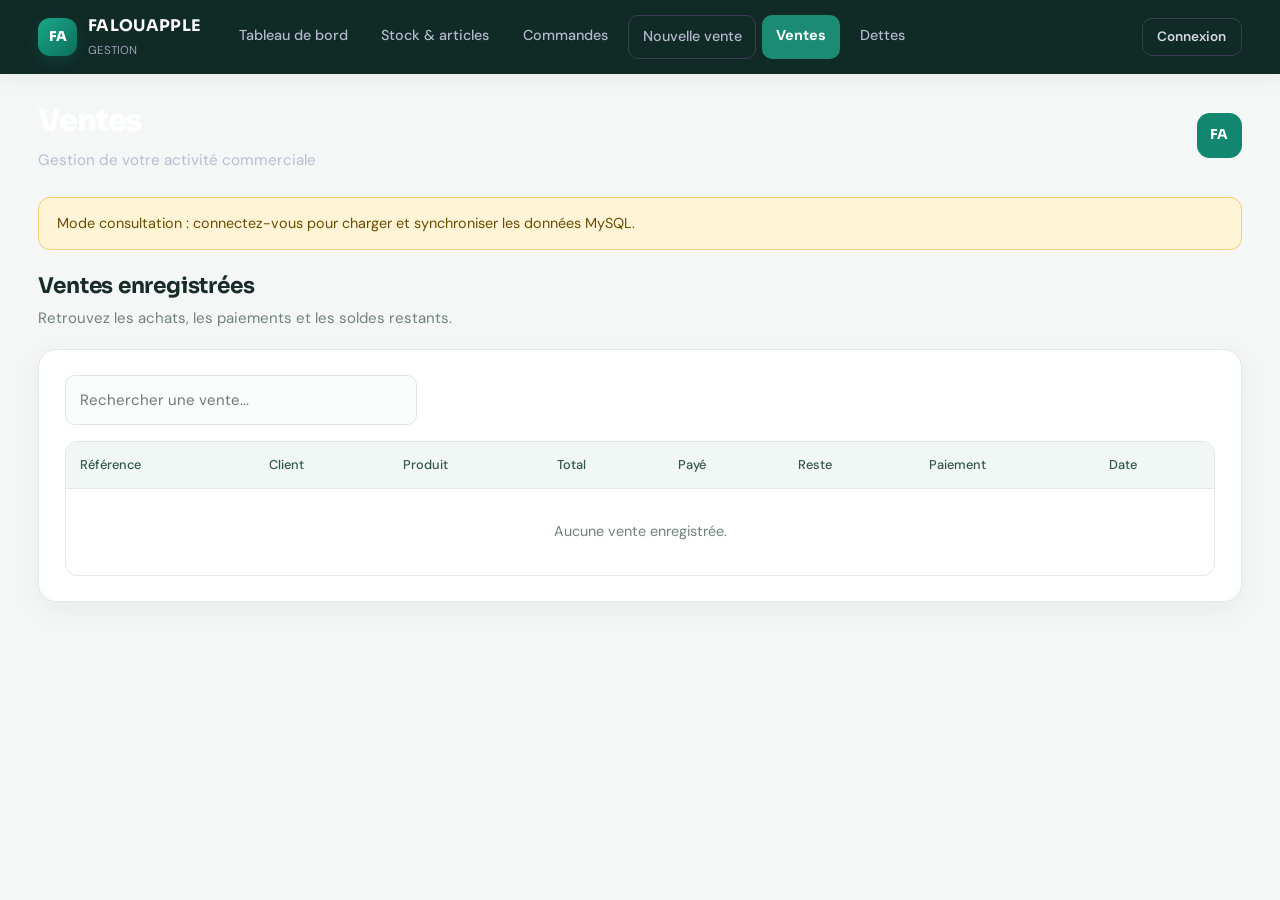
<file: ventes.html>
<!doctype html>
<html lang="fr">

<head>
  <meta charset="utf-8">
  <!-- Nécessaire pour que le site s'adapte aux téléphones et tablettes -->
  <meta name="viewport" content="width=device-width, initial-scale=1, viewport-fit=cover">
  <title>FALOUAPPLE - Ventes</title>

  <!-- Polices Google (si hors-ligne, le site utilise la police du système) -->
  <link rel="preconnect" href="https://fonts.googleapis.com">
  <link rel="preconnect" href="https://fonts.gstatic.com" crossorigin>
  <link href="https://fonts.googleapis.com/css2?family=DM+Sans:wght@400;500;700&family=Sora:wght@600;700;800&display=swap" rel="stylesheet">

  <!-- Feuille de style du site -->
  <link rel="stylesheet" href="css/style.css">
</head>

<body>
  <div class="app">

    <!-- ===== BARRE DE NAVIGATION (identique sur toutes les pages) ===== -->
    <header class="navbar">

      <!-- Logo -->
      <div class="logo">
        <div class="logo-icon">FA</div>
        <div>
          <h2>FALOUAPPLE</h2>
          <small>GESTION</small>
        </div>
      </div>

      <!-- Bouton hamburger (visible seulement sur téléphone) -->
      <button class="menu-toggle" id="menuToggle" type="button"
              aria-label="Ouvrir le menu" aria-expanded="false" aria-controls="menu">☰</button>

      <!-- Liens du menu -->
      <nav class="menu" id="menu">
        <a href="index.html">Tableau de bord</a>
        <a href="stock.html">Stock & articles</a>
        <a href="commandes.html">Commandes</a>
        <a href="achat.html">Nouvelle vente</a>
        <a href="ventes.html">Ventes</a>
        <a href="dettes.html">Dettes</a>
      </nav>

      <!-- Connexion / déconnexion de l'administrateur -->
      <button class="admin-btn" id="adminBtn" type="button">🔐 Admin</button>
    </header>

    <div class="main">

      <!-- ===== TITRE DE LA PAGE ===== -->
      <div class="topbar">
        <div>
          <h1 id="pageTitle">Ventes</h1>
          <p>Gestion de votre activité commerciale</p>
        </div>
        <div class="avatar">FA</div>
      </div>

      <!-- ===== CONTENU DE LA PAGE ===== -->
      <main class="page">
        <div class="section-title">
          <h2>Ventes enregistrées</h2>
          <p>Retrouvez les achats, les paiements et les soldes restants.</p>
        </div>

        <div class="card">
          <input class="search" id="salesSearch" placeholder="Rechercher une vente...">
          <div class="table-wrap">
            <table>
              <thead>
                <tr>
                  <th>Référence</th>
                  <th>Client</th>
                  <th>Produit</th>
                  <th>Total</th>
                  <th>Payé</th>
                  <th>Reste</th>
                  <th>Paiement</th>
                  <th>Date</th>
                </tr>
              </thead>
              <!-- Lignes remplies par ventes.js -->
              <tbody id="salesTable"></tbody>
            </table>
          </div>
        </div>
      </main>
    </div>
  </div>

  <!-- Zone des petits messages (remplie par notifier() dans donnees.js) -->
  <div id="notification" class="notice"></div>

  <!-- Scripts : l'ordre est important (donnees.js en premier) -->
  <script src="js/donnees.js"></script>
  <script src="js/admin.js"></script>
  <script src="js/commun.js"></script>
  <script src="js/ventes.js"></script>
</body>

</html>
</file>
<file: css/style.css>
/* ==========================================================================
   IDEAL V1.0 - FEUILLE DE STYLE

   SOMMAIRE
    1. Variables (couleurs, polices)  <- changer la couleur de fond ici
    2. Base
    3. Barre de navigation (en haut)
    4. En-tête de page (titre)
    5. Blocs (cartes, formulaires)
    6. Chiffres clés
    7. Catégories
    8. Produits (cartes d'articles)
    9. Boutons
   10. Formulaires
   11. Tableaux
   12. Fenêtres (connexion admin, photo)
   13. Notification
   14. Responsive : tablette (<= 1000px)
   15. Responsive : téléphone (<= 760px)
   16. Responsive : petit téléphone (<= 480px)
   ========================================================================== */


/* ==========================================================================
   1. VARIABLES
   Pour changer l'apparence du site, il suffit de modifier ces valeurs.
   ========================================================================== */
:root {
  /* Couleur de fond des pages (crème chaud) */
  --bg: #fbf3e6;

  /* Couleurs principales */
  --ink: #14161f;          /* bleu nuit : barre du haut, tableaux */
  --ink-2: #232634;        /* bleu nuit plus clair : survol */
  --orange: #ff5a1f;       /* couleur d'accent : boutons, liens actifs */
  --orange-d: #e24a12;     /* orange foncé : survol des boutons */
  --orange-soft: #fff0e8;  /* orange très clair : résumés */

  /* Surfaces et textes */
  --surface: #ffffff;      /* fond des cartes */
  --text: #1c2030;         /* texte principal */
  --muted: #6a7085;        /* texte secondaire */
  --border: #eadcc8;       /* bordures */
  --zone: #fff9ef;         /* fond des zones secondaires */

  /* États */
  --green: #12805c;
  --red: #d33a3a;

  /* Polices */
  --display: "Sora", "DM Sans", system-ui, sans-serif;  /* titres */
  --body: "DM Sans", system-ui, sans-serif;             /* texte */
}


/* ==========================================================================
   2. BASE
   ========================================================================== */
* {
  box-sizing: border-box;   /* le padding ne change pas la largeur des boîtes */
}

body {
  margin: 0;
  font-family: var(--body);
  font-size: 15px;
  line-height: 1.5;
  color: var(--text);
  background: var(--bg);
}

h1, h2, h3 {
  font-family: var(--display);
}

/* Les champs et boutons reprennent la police du site */
button, input, select, textarea {
  font: inherit;
}

button {
  cursor: pointer;
}

/* Contour visible quand on navigue au clavier */
a:focus-visible,
button:focus-visible,
input:focus-visible,
select:focus-visible,
textarea:focus-visible {
  outline: 3px solid var(--orange);
  outline-offset: 2px;
}

/* Un élément avec l'attribut "hidden" est toujours caché */
[hidden] {
  display: none !important;
}

/* Les images ne dépassent jamais de leur conteneur */
img {
  max-width: 100%;
}


/* ==========================================================================
   3. BARRE DE NAVIGATION (en haut de chaque page)
   ========================================================================== */
.app {
  display: block;
  min-height: 100vh;
}

.navbar {
  position: sticky;         /* reste visible quand on fait défiler */
  top: 0;
  z-index: 20;
  display: flex;
  align-items: center;
  gap: 1.5rem;
  padding: 0.7rem 1.75rem;
  padding-top: calc(0.7rem + env(safe-area-inset-top, 0px));  /* encoche iPhone */
  background: var(--ink);
  color: #fff;
}

/* Logo + nom */
.logo {
  display: flex;
  align-items: center;
  gap: 0.7rem;
  flex: none;
}

.logo-icon {
  width: 2.4rem;
  height: 2.4rem;
  display: grid;
  place-items: center;
  border-radius: 0.6rem;
  background: var(--orange);
  color: #fff;
  font-family: var(--display);
  font-weight: 800;
  font-size: 0.85rem;
}

.logo h2 {
  margin: 0;
  font-size: 1rem;
  letter-spacing: 0.02em;
}

.logo small {
  color: #9ca2b8;
  font-size: 0.72rem;
}

/* Liste des liens du menu */
.menu {
  display: flex;
  gap: 0.25rem;
  flex: 1;
  overflow-x: auto;           /* défile si le menu est trop long */
  scrollbar-width: none;      /* cache la barre de défilement */
}

.menu::-webkit-scrollbar {
  display: none;
}

.menu a {
  white-space: nowrap;
  padding: 0.55rem 0.9rem;
  border-radius: 999px;
  color: #b4b9cc;
  text-decoration: none;
  font-weight: 500;
  font-size: 0.9rem;
  transition: background 0.15s, color 0.15s;
}

.menu a:hover {
  background: var(--ink-2);
  color: #fff;
}

/* Lien de la page actuelle (classe ajoutée par commun.js) */
.menu a.active {
  background: var(--orange);
  color: #fff;
  font-weight: 700;
}

/* Les deux liens d'action ont un contour */
.menu a[href="achat.html"],
.menu a[href="echange.html"] {
  border: 1px solid #3a3e52;
}

.menu a[href="achat.html"].active,
.menu a[href="echange.html"].active {
  border-color: var(--orange);
}

/* Bouton "Admin" (connexion / déconnexion) */
.admin-btn {
  flex: none;
  padding: 0.5rem 0.9rem;
  border: 1px solid #3a3e52;
  border-radius: 999px;
  background: transparent;
  color: #d5d8e4;
  font-size: 0.85rem;
  font-weight: 600;
}

.admin-btn:hover {
  background: var(--ink-2);
}

/* Quand l'administrateur est connecté, le bouton devient orange */
body.is-admin .admin-btn {
  background: var(--orange);
  border-color: var(--orange);
  color: #fff;
}

/* Bouton hamburger : visible seulement sur téléphone */
.menu-toggle {
  display: none;
  width: 2.6rem;
  height: 2.6rem;
  border: 1px solid #3a3e52;
  border-radius: 0.6rem;
  background: transparent;
  color: #fff;
  font-size: 1.3rem;
  line-height: 1;
}


/* ==========================================================================
   4. EN-TETE DE PAGE (bandeau avec titre + avatar)
   ========================================================================== */
.main {
  min-width: 0;
}

/* Bandeau sombre avec une lueur orange, en haut de chaque page */
.topbar {
  display: flex;
  justify-content: space-between;
  align-items: center;
  gap: 1rem;
  padding: 2rem 1.75rem;
  color: #fff;
  background:
    radial-gradient(circle at 90% 0%, rgba(255, 90, 31, 0.35), transparent 45%),
    linear-gradient(135deg, #14161f, #2b2540);
}

.topbar h1 {
  margin: 0;
  font-size: 1.9rem;
  font-weight: 800;
  letter-spacing: -0.02em;
}

.topbar p {
  margin: 0.25rem 0 0;
  color: #b9bdd0;
  font-size: 0.95rem;
}

.avatar {
  flex: none;
  width: 2.8rem;
  height: 2.8rem;
  display: grid;
  place-items: center;
  border-radius: 0.8rem;
  background: var(--orange);
  color: #fff;
  font-family: var(--display);
  font-weight: 700;
  font-size: 0.85rem;
}

/* Contenu de la page */
.page {
  max-width: 80rem;
  margin: 0 auto;
  padding: 1.75rem;
}

/* Titre + sous-titre d'une section */
.section-title {
  margin-bottom: 1.5rem;
}

.section-title h2 {
  margin: 0 0 0.3rem;
  font-size: 1.35rem;
  letter-spacing: -0.01em;
}

.section-title p {
  margin: 0;
  max-width: 42rem;
  color: var(--muted);
}

/* Titre + bouton côte à côte (page d'accueil, admin) */
.section-row {
  display: flex;
  justify-content: space-between;
  align-items: flex-start;
  gap: 1rem;
  flex-wrap: wrap;
}

/* Bandeau d'avertissement (stockage du navigateur) */
.storage-warning {
  margin: 0 0 1.25rem;
  padding: 0.9rem 1.1rem;
  background: #fff4d6;
  border: 1px solid #f0cf7a;
  border-radius: 12px;
  color: #6b4b00;
  font-size: 0.9rem;
  line-height: 1.5;
}


/* ==========================================================================
   5. BLOCS (cartes et cartes de formulaire)
   ========================================================================== */
.card,
.form-card {
  margin-bottom: 1.5rem;
  padding: 1.5rem;
  background: var(--surface);
  border: 1px solid var(--border);
  border-radius: 18px;
  box-shadow: 0 2px 12px rgba(90, 60, 20, 0.06);   /* ombre douce */
}

.card h3,
.form-card h3 {
  margin: 0 0 1rem;
  font-size: 1.05rem;
}

.form-card {
  max-width: 56rem;
}

/* Carte réservée à l'administrateur (bordure orange) */
.admin-card {
  border: 2px solid var(--orange);
}


/* ==========================================================================
   6. CHIFFRES CLES (4 cases en haut de l'accueil)
   Chaque case : une icône ronde + un titre + un chiffre.
   ========================================================================== */
.stats {
  display: grid;
  grid-template-columns: repeat(4, 1fr);
  gap: 1rem;
  margin-bottom: 1.5rem;
}

.stat {
  display: flex;
  align-items: center;
  gap: 0.9rem;
  padding: 1.1rem 1.2rem;
  background: var(--surface);
  border: 1px solid var(--border);
  border-radius: 16px;
  box-shadow: 0 2px 12px rgba(90, 60, 20, 0.06);
}

.stat-icon {
  flex: none;
  width: 2.8rem;
  height: 2.8rem;
  display: grid;
  place-items: center;
  border-radius: 50%;
  background: var(--orange-soft);
  font-size: 1.3rem;
}

.stat span {
  color: var(--muted);
  font-size: 0.82rem;
  font-weight: 500;
}

.stat strong {
  display: block;
  font-family: var(--display);
  font-size: 1.35rem;
  font-weight: 700;
  letter-spacing: -0.02em;
  font-variant-numeric: tabular-nums;   /* chiffres alignés */
}

/* La 4e case (dettes) est mise en avant en sombre */
.stat:nth-child(4) {
  background: var(--ink);
  border-color: var(--ink);
}

.stat:nth-child(4) .stat-icon {
  background: #2b2f42;
}

.stat:nth-child(4) span {
  color: #9ca2b8;
}

.stat:nth-child(4) strong {
  color: var(--orange);
}


/* ==========================================================================
   7. CATEGORIES (grosses pastilles à choisir)
   ========================================================================== */
.categories {
  display: grid;
  grid-template-columns: repeat(4, 1fr);
  gap: 0.85rem;
  margin: 1rem 0 2rem;
}

.category {
  display: flex;
  flex-direction: column;
  align-items: flex-start;
  gap: 0.15rem;
  padding: 1rem 1.1rem;
  text-align: left;
  background: var(--surface);
  border: 1.5px solid var(--border);
  border-radius: 16px;
  transition: transform 0.15s, border-color 0.15s, background 0.15s, color 0.15s;
}

.category .emoji {
  width: 2.8rem;
  height: 2.8rem;
  display: grid;
  place-items: center;
  margin-bottom: 0.6rem;
  border-radius: 50%;
  background: var(--orange-soft);
  font-size: 1.4rem;
}

.category strong {
  font-family: var(--display);
  font-size: 0.95rem;
}

.category small {
  color: var(--muted);
  font-size: 0.8rem;
}

.category:hover {
  transform: translateY(-2px);
  border-color: var(--orange);
}

/* Catégorie choisie */
.category.selected {
  background: var(--ink);
  border-color: var(--ink);
  color: #fff;
}

.category.selected .emoji {
  background: var(--orange);
}

.category.selected small {
  color: #9ca2b8;
}


/* ==========================================================================
   8. PRODUITS (cartes d'articles)

   Schéma d'une carte :
     .product
       .product-image      <- photo (format 4:3, toujours bien centrée)
       .product-body       <- nom, prix, stock
       .actions            <- boutons
   ========================================================================== */
.products {
  display: grid;
  /* autant de colonnes que possible, chacune d'au moins 15rem */
  grid-template-columns: repeat(auto-fill, minmax(15rem, 1fr));
  gap: 1.25rem;
}

.product {
  display: flex;
  flex-direction: column;
  overflow: hidden;
  background: var(--surface);
  border: 1px solid var(--border);
  border-radius: 18px;
  box-shadow: 0 2px 12px rgba(90, 60, 20, 0.06);
  transition: transform 0.2s, box-shadow 0.2s;
}

.product:hover {
  transform: translateY(-4px);
  box-shadow: 0 14px 30px rgba(90, 60, 20, 0.16);
}

/* ----- Zone de la photo -----
   Deux images superposées :
     - img.bg   : la photo agrandie et floutée, elle remplit tout le fond
     - img.main : la photo entière, centrée, sans être coupée
   Résultat : quelle que soit la forme de la photo (verticale ou
   horizontale), elle est entière et bien placée. */
.product-image {
  position: relative;
  aspect-ratio: 4 / 3;      /* même format pour toutes les cartes */
  overflow: hidden;
  background: #f6ecdc;
}

.product-image img.bg {
  position: absolute;
  inset: 0;
  width: 100%;
  height: 100%;
  object-fit: cover;
  filter: blur(14px) saturate(1.1);
  transform: scale(1.2);    /* évite les bords flous visibles */
  opacity: 0.75;
}

.product-image img.main {
  position: absolute;
  inset: 0;
  width: 100%;
  height: 100%;
  object-fit: contain;      /* la photo entière, sans déformation */
  object-position: center;
  padding: 0.5rem;
}

/* Pastille de catégorie en haut à gauche de la photo */
.chip {
  position: absolute;
  top: 0.6rem;
  left: 0.6rem;
  padding: 0.25rem 0.65rem;
  background: rgba(20, 22, 31, 0.78);
  color: #fff;
  border-radius: 999px;
  font-size: 0.72rem;
  font-weight: 600;
}

/* Emoji affiché seulement si l'image ne se charge pas */
.product-image .fallback {
  position: absolute;
  inset: 0;
  display: none;
  place-items: center;
  font-size: 3.5rem;
}

.product-image.no-img .fallback {
  display: grid;
}

/* ----- Texte de la carte ----- */
.product-body {
  padding: 1rem 1.1rem 0.4rem;
}

.product h3 {
  margin: 0 0 0.6rem;
  font-size: 1.05rem;
  line-height: 1.3;
}

/* Prix et stock sur la même ligne */
.product-meta {
  display: flex;
  justify-content: space-between;
  align-items: center;
  gap: 0.5rem;
  flex-wrap: wrap;
}

.price {
  font-family: var(--display);
  font-size: 1.3rem;
  font-weight: 700;
  letter-spacing: -0.02em;
  color: var(--orange-d);
}

/* Pastille de stock : verte, orange ou rouge */
.stock-pill {
  padding: 0.2rem 0.6rem;
  border-radius: 999px;
  font-size: 0.75rem;
  font-weight: 700;
}

.stock-pill.ok  { background: #e0f3ea; color: var(--green); }
.stock-pill.low { background: #fff0d6; color: #a15c00; }
.stock-pill.out { background: #fdeaea; color: var(--red); }

.product .actions {
  margin: auto 1.1rem 1.1rem;   /* les boutons restent en bas de la carte */
  padding-top: 0.8rem;
}

/* Petite image dans le tableau du stock */
.thumb {
  width: 3.2rem;
  height: 3.2rem;
  object-fit: cover;
  border-radius: 10px;
  background: #f6ecdc;
}


/* ==========================================================================
   9. BOUTONS
   ========================================================================== */
.actions {
  display: flex;
  flex-wrap: wrap;
  gap: 0.5rem;
}

.actions .btn {
  flex: 1;
}

.btn {
  display: inline-block;
  padding: 0.75rem 1.1rem;
  border: 0;
  border-radius: 11px;
  text-align: center;
  text-decoration: none;
  font-size: 0.9rem;
  font-weight: 700;
  transition: background 0.15s;
}

.btn-primary {
  background: var(--orange);
  color: #fff;
  box-shadow: 0 4px 12px rgba(255, 90, 31, 0.3);
}

.btn-primary:hover {
  background: var(--orange-d);
}

.btn-secondary {
  background: var(--ink);
  color: #fff;
}

.btn-secondary:hover {
  background: var(--ink-2);
}

.btn-neutral {
  background: var(--surface);
  color: var(--text);
  border: 1px solid var(--border);
}

.btn-neutral:hover {
  border-color: var(--ink);
}

/* Bouton inactif (ex. "Rupture de stock") */
.btn-disabled {
  background: #eee6d8;
  color: #9a8f7c;
  cursor: not-allowed;
}

.btn-danger {
  background: #fdeaea;
  color: var(--red);
}

/* Petit bouton (dans les tableaux) */
.btn-small {
  padding: 0.4rem 0.8rem;
  font-size: 0.8rem;
}

.back {
  margin-bottom: 1.25rem;
}


/* ==========================================================================
   10. FORMULAIRES
   ========================================================================== */
/* Grille à 2 colonnes (1 colonne sur téléphone) */
.form-grid {
  display: grid;
  grid-template-columns: 1fr 1fr;
  gap: 1.1rem;
}

.field {
  display: flex;
  flex-direction: column;
  gap: 0.4rem;
}

/* Un champ "full" prend toute la largeur */
.field.full {
  grid-column: 1 / -1;
}

.field label {
  font-size: 0.85rem;
  font-weight: 700;
}

.field input,
.field select,
.field textarea,
.search {
  width: 100%;
  padding: 0.75rem 0.85rem;
  background: var(--surface);
  color: var(--text);
  border: 1.5px solid var(--border);
  border-radius: 9px;
}

.field input:focus,
.field select:focus,
.field textarea:focus,
.search:focus {
  border-color: var(--orange);
  outline: 3px solid var(--orange-soft);
  outline-offset: 0;
}

.field textarea {
  min-height: 5.5rem;
  resize: vertical;
}

/* Petit texte d'aide */
.help {
  color: var(--muted);
  font-size: 0.8rem;
}

/* Résumé des montants (achat, échange) */
.summary {
  margin-top: 1.25rem;
  padding: 1rem 1.25rem;
  background: var(--orange-soft);
  border: 1px solid #ffd7c2;
  border-radius: 12px;
  line-height: 1.9;
}

.summary strong {
  font-family: var(--display);
  font-size: 1.05rem;
}

/* Zone de choix de photo */
.photo-zone {
  padding: 1.1rem;
  background: var(--zone);
  border: 2px dashed #d9c7a8;
  border-radius: 12px;
}

.photo-preview {
  display: none;
  max-width: 15rem;
  max-height: 14rem;
  margin-top: 1rem;
  object-fit: contain;
  border: 1px solid var(--border);
  border-radius: 10px;
}

/* Barre de recherche au-dessus des tableaux */
.search {
  max-width: 22rem;
  margin-bottom: 1rem;
}


/* ==========================================================================
   11. TABLEAUX
   ========================================================================== */
/* Le conteneur permet de faire défiler le tableau sur écran moyen */
.table-wrap {
  overflow-x: auto;
  background: var(--surface);
  border: 1px solid var(--border);
  border-radius: 12px;
}

table {
  width: 100%;
  min-width: 42rem;
  border-collapse: collapse;
}

th,
td {
  padding: 0.85rem 1rem;
  text-align: left;
  font-size: 0.9rem;
  border-bottom: 1px solid var(--border);
}

th {
  background: var(--ink);
  color: #d5d8e4;
  font-weight: 500;
  font-size: 0.8rem;
}

tbody tr:last-child td {
  border-bottom: 0;
}

tbody tr:hover td {
  background: var(--zone);
}

td {
  font-variant-numeric: tabular-nums;
}

/* Message "aucun résultat" */
.empty {
  padding: 2rem;
  text-align: center;
  color: var(--muted);
}


/* ==========================================================================
   12. FENETRES (connexion administrateur, photo en grand)
   ========================================================================== */
dialog {
  width: min(24rem, calc(100vw - 2rem));
  padding: 1.5rem;
  color: var(--text);
  background: var(--surface);
  border: 0;
  border-radius: 14px;
  box-shadow: 0 20px 50px #14161f60;
}

dialog::backdrop {
  background: #14161f99;   /* fond sombre derrière la fenêtre */
}

dialog h3 {
  margin: 0 0 0.5rem;
}

dialog .field {
  margin: 1rem 0;
}

/* Message d'erreur (mauvais code) */
.error {
  min-height: 1.2rem;
  margin: 0 0 0.75rem;
  color: var(--red);
  font-size: 0.85rem;
  font-weight: 600;
}

/* Fenêtre de photo : plus large */
dialog.lightbox {
  width: min(40rem, calc(100vw - 2rem));
  text-align: center;
}

dialog.lightbox img {
  max-height: 70vh;
  object-fit: contain;
  border-radius: 10px;
}


/* ==========================================================================
   13. NOTIFICATION (message qui apparaît en bas à droite)
   ========================================================================== */
.notice {
  position: fixed;
  right: 1.25rem;
  bottom: 1.25rem;
  z-index: 100;
  display: none;            /* affichée par notifier() dans donnees.js */
  max-width: calc(100vw - 2.5rem);
  padding: 0.9rem 1.2rem;
  background: var(--ink);
  color: #fff;
  border-left: 4px solid var(--orange);
  border-radius: 10px;
  box-shadow: 0 10px 30px #14161f40;
}


/* ==========================================================================
   14. RESPONSIVE : TABLETTE (écran jusqu'à 1000px)
   ========================================================================== */
@media (max-width: 1000px) {
  /* Chiffres clés et catégories : 2 colonnes au lieu de 4 */
  .stats,
  .categories {
    grid-template-columns: repeat(2, 1fr);
  }

  /* Barre du haut plus compacte */
  .navbar {
    gap: 1rem;
    padding-left: 1.25rem;
    padding-right: 1.25rem;
  }

  .menu a {
    padding: 0.5rem 0.7rem;
    font-size: 0.85rem;
  }

  .topbar,
  .page {
    padding-left: 1.25rem;
    padding-right: 1.25rem;
  }

  .products {
    grid-template-columns: repeat(auto-fill, minmax(13rem, 1fr));
  }
}


/* ==========================================================================
   15. RESPONSIVE : TELEPHONE (écran jusqu'à 760px)
   ========================================================================== */
@media (max-width: 760px) {

  /* --- Barre du haut : logo, bouton Admin, bouton hamburger, puis menu --- */
  .navbar {
    flex-wrap: wrap;
    gap: 0.5rem 0.75rem;
    padding: 0.6rem 1rem;
    padding-top: calc(0.6rem + env(safe-area-inset-top, 0px));
  }

  .logo {
    order: 1;
    flex: 1;
  }

  .admin-btn {
    order: 2;
  }

  .menu-toggle {
    display: block;     /* on affiche le bouton hamburger */
    order: 3;
  }

  /* Le menu est caché, puis affiché en colonne quand on clique sur ☰ */
  .menu {
    order: 4;
    flex: 1 1 100%;
    display: none;
    flex-direction: column;
    overflow: visible;
    padding-bottom: 0.4rem;
  }

  .menu.open {
    display: flex;
  }

  .menu a {
    padding: 0.85rem 1rem;      /* grande zone de toucher */
    border-radius: 10px;
    font-size: 0.95rem;
  }

  /* --- En-tête et contenu --- */
  .avatar {
    display: none;
  }

  .page {
    padding: 1rem;
  }

  .card,
  .form-card {
    padding: 1.1rem;
  }

  /* --- Formulaires : une seule colonne --- */
  .form-grid {
    grid-template-columns: 1fr;
  }

  .field.full {
    grid-column: auto;
  }

  .search {
    max-width: none;
  }

  /* --- Chiffres clés plus petits --- */
  .stat {
    padding: 0.85rem;
    gap: 0.6rem;
  }

  .stat-icon {
    width: 2.3rem;
    height: 2.3rem;
    font-size: 1.05rem;
  }

  .stat strong {
    font-size: 1.05rem;
  }

  .topbar {
    padding: 1.4rem 1rem;
  }

  .topbar h1 {
    font-size: 1.45rem;
  }

  /* --- Produits : 2 colonnes --- */
  .products {
    grid-template-columns: repeat(2, 1fr);
    gap: 0.75rem;
  }

  .product-body {
    padding: 0.8rem 0.8rem 0.3rem;
  }

  .product h3 {
    font-size: 0.95rem;
  }

  .price {
    font-size: 1.1rem;
  }

  .product .actions {
    margin: auto 0.8rem 0.8rem;
  }

  /* Boutons plus faciles à toucher */
  .btn {
    padding: 0.85rem 1rem;
  }

  .btn-small {
    padding: 0.55rem 0.9rem;
  }

  /* --- Tableaux : chaque ligne devient une carte ---
     Le texte de chaque cellule est précédé de son titre
     (attribut data-label écrit par le JavaScript). */
  .table-wrap {
    overflow-x: visible;
    background: transparent;
    border: 0;
  }

  table,
  tbody,
  tr,
  td {
    display: block;
    min-width: 0;
    width: 100%;
  }

  /* On cache la ligne de titres (les titres sont dans data-label) */
  thead {
    position: absolute;
    left: -9999px;
  }

  tr {
    margin-bottom: 0.75rem;
    padding: 0.4rem 0.9rem;
    background: var(--surface);
    border: 1px solid var(--border);
    border-radius: 12px;
  }

  td {
    display: flex;
    justify-content: space-between;
    align-items: center;
    gap: 1rem;
    padding: 0.55rem 0;
    text-align: right;
    border-bottom: 1px dashed var(--border);
  }

  td:last-child {
    border-bottom: 0;
  }

  td::before {
    content: attr(data-label);   /* affiche le titre de la colonne */
    flex: none;
    color: var(--muted);
    font-weight: 700;
    font-size: 0.8rem;
    text-align: left;
  }

  /* Cellule "aucun résultat" : pas de titre */
  td.empty {
    display: block;
    text-align: center;
  }

  td.empty::before {
    display: none;
  }

  tbody tr:hover td {
    background: transparent;
  }

  /* Notification sur toute la largeur */
  .notice {
    left: 1rem;
    right: 1rem;
    bottom: 1rem;
    max-width: none;
  }
}


/* ==========================================================================
   16. RESPONSIVE : PETIT TELEPHONE (écran jusqu'à 480px)
   ========================================================================== */
@media (max-width: 480px) {
  /* Une seule colonne de produits */
  .products {
    grid-template-columns: 1fr;
  }

}

@media (max-width: 400px) {
  /* Chiffres clés et catégories : une colonne */
  .stats {
    grid-template-columns: 1fr;
  }
}

/* Respecte le choix des personnes qui veulent moins d'animations */
@media (prefers-reduced-motion: reduce) {
  * {
    transition: none !important;
  }
}

/* ===== FALOUAPPLE V9 : extensions ===== */
.kpi-grid{display:grid;grid-template-columns:repeat(auto-fit,minmax(190px,1fr));gap:1rem;margin:1.2rem 0}
.kpi{background:#fff;border:1px solid #e8eaf0;border-radius:16px;padding:1.1rem;box-shadow:0 5px 18px rgba(20,25,40,.04)}
.kpi span{display:block;color:#697386;font-size:.86rem}.kpi strong{display:block;font-size:1.35rem;margin-top:.45rem;color:#171b2b}
.kpi small{color:#7b8495}.toolbar{display:flex;gap:.7rem;flex-wrap:wrap;align-items:center;margin:1rem 0}
.toolbar input,.toolbar select{max-width:260px}.form-card,.card{margin-bottom:1rem}.table-wrap table{min-width:760px}
.badge-status{display:inline-block;padding:.25rem .55rem;border-radius:99px;background:#eef6ff;color:#2456a6;font-size:.78rem}
.chart-bars{display:flex;align-items:end;gap:10px;height:190px;padding:1rem 0;border-bottom:1px solid #e7e9ef}.chart-col{flex:1;min-width:22px;text-align:center;font-size:.72rem;color:#697386}.chart-bar{display:block;min-height:3px;border-radius:7px 7px 0 0;background:linear-gradient(180deg,#ff8a45,#ef5a24);margin:0 auto .45rem;max-width:42px}.quick-links{display:flex;gap:.7rem;flex-wrap:wrap}.print-only{display:none}
@media print{.navbar,.topbar,.no-print,#notification{display:none!important}.invoice-paper{box-shadow:none!important;border:0!important;margin:0!important}.print-only{display:block}}

/* ===== FALOUAPPLE — interface simplifiée et modernisée ===== */
:root{--bg:#f4f7f6;--ink:#102a26;--ink-2:#1c4039;--orange:#13866f;--orange-d:#0d6e5a;--orange-soft:#e6f5f0;--surface:#fff;--text:#172b27;--muted:#71817c;--border:#e1eae6;--zone:#f7fbf9;--green:#12805c;--red:#d33a3a}
body{background:var(--bg);color:var(--text)}.navbar{box-shadow:0 4px 18px #102a2612;padding: .85rem clamp(1rem,3vw,2.5rem)}.logo-icon{border-radius:12px;background:linear-gradient(135deg,#19a889,#0d6e5a);box-shadow:0 5px 14px #13866f35}.menu{gap:.4rem}.menu a{border-radius:10px;padding:.62rem .85rem}.menu a.active{background:#1b8c73}.admin-btn{border-radius:10px}.main{max-width:1440px;margin:auto}.topbar{padding:1.6rem clamp(1rem,3vw,2.5rem);background:transparent}.topbar h1{letter-spacing:-.04em}.page{padding:0 clamp(1rem,3vw,2.5rem) 3rem}.card,.form-card{border:1px solid var(--border);border-radius:18px;box-shadow:0 8px 28px #183b3010;padding:clamp(1rem,2.5vw,1.6rem)}.form-card{background:#fff}.btn{border-radius:11px;font-weight:700}.btn-primary{background:linear-gradient(135deg,#15977b,#0e755f);box-shadow:0 5px 12px #13866f24}.btn-primary:hover{background:#0d6e5a}.field input,.field select,.field textarea,.search{border:1px solid #dce7e2;border-radius:10px;background:#fbfdfc;padding:.78rem .9rem}.field input:focus,.field select:focus,.field textarea:focus,.search:focus{border-color:#15977b;box-shadow:0 0 0 3px #15977b18;outline:0}.table-wrap{border:1px solid var(--border);border-radius:12px}table th{background:#f1f7f4;color:#31564c}table td,table th{padding:.85rem .9rem}tbody tr:hover{background:#f7fbf9}.stats .stat,.kpi{border:1px solid var(--border);border-radius:15px;box-shadow:0 5px 18px #183b3008}.payment-info{margin:1.2rem 0;padding:1rem 1.15rem;border:1px solid #b9e5d8;border-radius:14px;background:#effaf6;color:#214c40}.payment-info p{margin:.35rem 0}.payment-actions{display:flex;gap:1rem;align-items:center;flex-wrap:wrap}.status-pill{display:inline-block;padding:.28rem .65rem;border-radius:99px;background:#fff4dc;color:#8b5a00;font-size:.8rem;font-weight:700}.quick-panel{margin-bottom:1.25rem}.quick-links{display:flex;gap:.7rem;flex-wrap:wrap}.quick-links .btn{display:inline-flex;align-items:center;justify-content:center}.section-title{margin-bottom:1.2rem}
</file>
